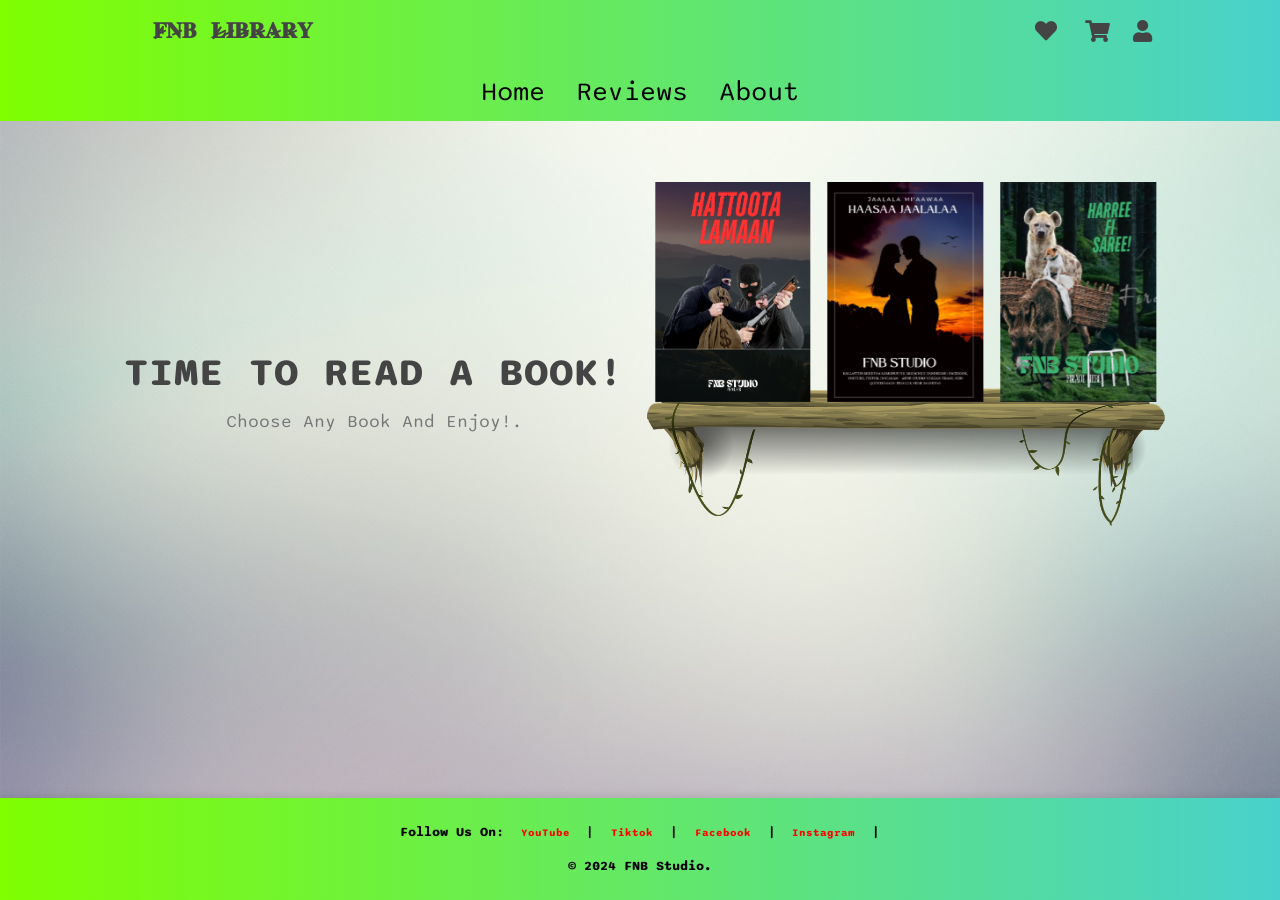
<file: index.html>
<!DOCTYPE html>
		<html lang="en">
		<head>
		<meta charset="UTF-8">
		<meta http-equiv="X-UA-Compatible" content="IE=edge">
		<meta name="viewport" content="width, initial-scale=1.0">
		<title>FNB Library</title>

        <link rel="stylesheet" href="https://cdn.jsdelivr.net/npm/swiper@11/swiper-bundle.min.css" />

		<link rel="stylesheet" href="https://cdnjs.cloudflare.com/ajax/libs/font-awesome/5.15.4/css/all.min.css">

		<!-- Custom css file link -->


		<link href="books.css" rel="stylesheet">
		</head>
		<body>

		  <!--header section Starts--->
  <header class="header">

    <!-- Hamburger Menu -->
    <div class="container" onclick="toggleMenu()">
      <div class="bar1"></div>
      <div class="bar2"></div>
      <div class="bar3"></div>
    </div>
	
	  <!-- Mobile Dropdown Menu -->
    <ul class="menu-list" id="dropdownMenu">
      <li><a href="index.html">Home</a></li>
      <li><a href="Review.html">Reviews</a></li>
      <li><a href="About.html">About</a></li>
    </ul>

    <!-- Desktop Navigation and  Logo -->
    <nav class="header-1">
      <a href="#" class="logo">̷𝐅̷𝐍̷𝐁 ̷𝐋̷𝐈̷𝐁̷𝐑̷𝐀̷𝐑̷𝐘</a> 
      <div class="icons">
        <div id="search-btn" class="fas fa-search"></div>
        <a href="#" class="fas fa-heart"></a>
        <a href="#" class="fas fa-shopping-cart"></a>
        <div id="login-btn" class="fas fa-user"></div>
      </div>
    </nav>

    <!-- Nav to (For Desktop) -->
    <div class="header-2">
      <nav class="navbar">
        <a href="index.html">Home</a>
        <a href="Review.html">Reviews</a>
        <a href="About.html">About</a>
      </nav>
    </div>

  </header>

		<!-- header section ends-->

		<div class="login-form-container">

			<div id="close-login-btn" class="fas fa-times"></div>
			
			<form action="">
				<h3>sign in</h3>
				<span>username</span>
				<input type="email" name=""class="box" placeholder="enter your email" id="">
				
				<span>password</span>
				<input type="password" name="" class="box" placeholder="enter your password" id="">
				<div class="checkbox">
					<input type="checkbox" name="" id="remember-me">
					<label for="remember-me"> Remember me</label>
				</div>
				<input type="submit" value="SIGN IN" class="btn">
				<p>forget password? <a href="#">click here</a></p>
				<p>don't have any account? <a href="#">create one</a></p>
				<a href=""></a>
				
			</form>
		</div> 

		<!--home Section Starts-->
		<section class="home" id="home">
			<div class="row">
				<div class="content">
					<h3> TIME TO READ A BOOK!</h3>
					<p>Choose any book and enjoy!.</p>
				</div>
				<div class="swiper books-slider">
					<div class="swiper-wrapper">
						<a href="GreatGatsby/The Great Gatsby.html" class="swiper-slide"><img src="image/book4.png" alt=""></a>
						<a href="ODUUDURII/HAREEFI_SAREE/index.html" class="swiper-slide"><img src="image/HAREE.png" alt=""></a>
						<a href="ODUUDURII/QAALUUFI_YEYYII/index.html" class="swiper-slide"><img src="image/QAALUU.png" alt=""></a>
						<a href="MUSIC/index.html" class="swiper-slide"><img src="image/Music.png" alt=""></a>
						<a href="ODUUDURII/HATTOOTA_LAMAAN/index.html" class="swiper-slide"><img src="image/HATUU.png" alt=""></a>
					</div>
					<img src="stand.png" class="stand" alt="">
				</div>
			</div>
		</section>
		
		
	<!-- FOOTER-->
	
	<footer class="footer">
    <div class="footer-content">
       
        <p>Follow us on:
		    <a href="https://www.youtube.com/@firaol81" target="_blank">YouTube</a> |
		    <a href="https://www.tiktok.com/@firaol.nebi?is_from_webapp=1&sender_device=pc" target="_blank">Tiktok</a> |
            <a href="https://www.facebook.com/Firaol81/" target="_blank">Facebook</a> |
            <a href="https://www.instagram.com/firaol_81/" target="_blank">Instagram</a> |
        </p>
		 <p>&copy; 2024 FNB Studio.</p>
    </div>
 

		<!-- Review start -->
		<script src="https://cdn.jsdelivr.net/npm/swiper@11/swiper-bundle.min.js"></script>


		<!-- Custom Js file link -->
		<script src="script.js"></script>
		</body>
	</html>
</file>
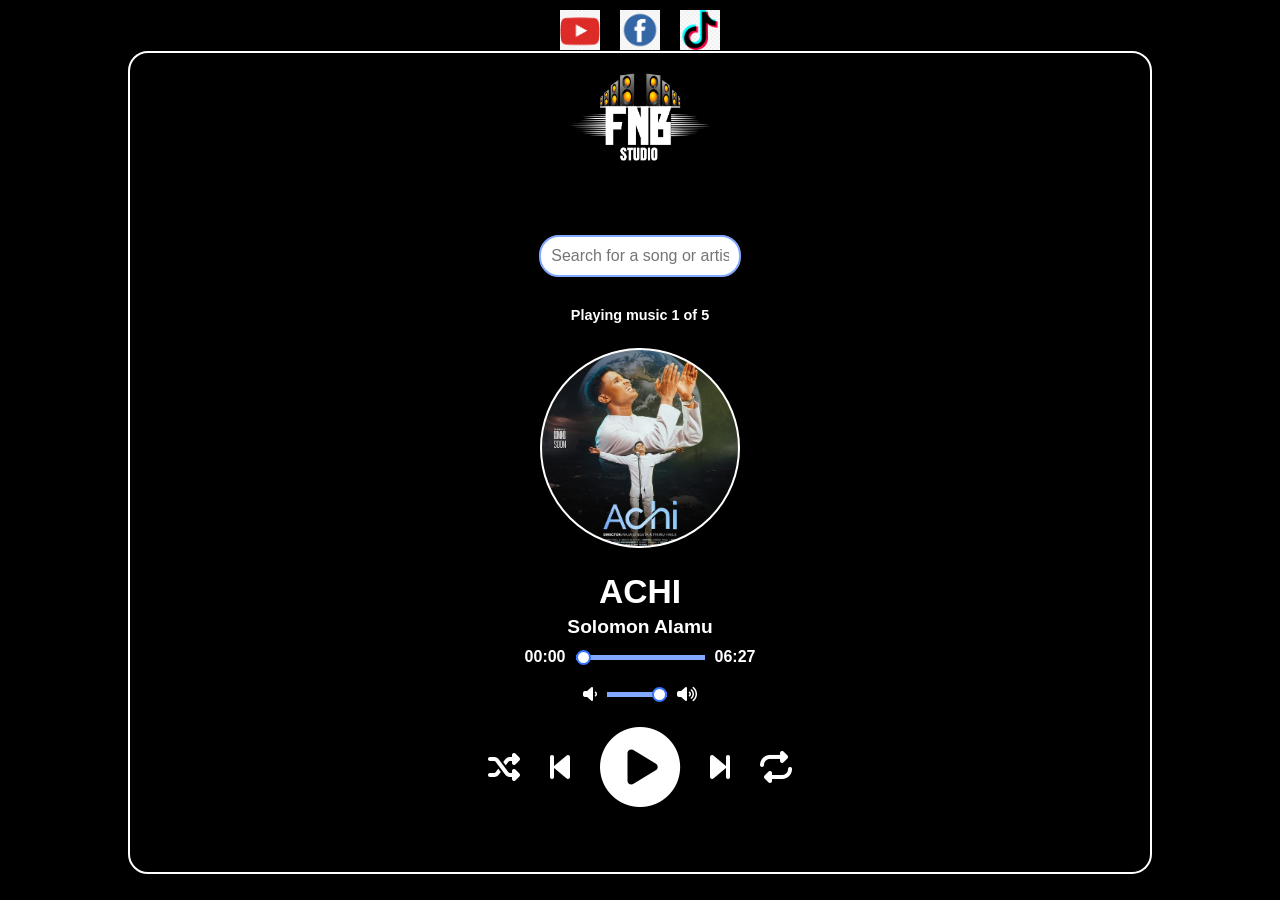
<file: MUSIC/index.html>
<!DOCTYPE html>
<html lang="en">
  <head>
    <meta charset="UTF-8" />
    <meta name="viewport" content="width=device-width, initial-scale=1.0" />
    <!-- Font Awesome CDN link -->
    <link
      rel="stylesheet"
      href="https://cdnjs.cloudflare.com/ajax/libs/font-awesome/6.5.1/css/all.min.css"
      integrity="sha512-DTOQO9RWCH3ppGqcWaEA1BIZOC6xxalwEsw9c2QQeAIftl+Vegovlnee1c9QX4TctnWMn13TZye+giMm8e2LwA=="
      crossorigin="anonymous"
      referrerpolicy="no-referrer"
    />
    <title>Music Player</title>
    <link rel="stylesheet" href="assets/css/style.css" />
  </head>
  <body>
						   <!-- SOCIAL media -->
						   
						  <div class="social-links">
						  <a href="https://www.youtube.com" target="_blank">
							<img src="assets/images/youtube.png" alt="YouTube" class="social-icon">
						  </a>
						  <a href="https://www.facebook.com" target="_blank">
							<img src="assets/images/facebook.png" alt="Facebook" class="social-icon">
						  </a>
						  <a href="https://www.tiktok.com" target="_blank">
							<img src="assets/images/tiktok.png" alt="TikTok" class="social-icon">
						  </a>
						</div>

  
    <div class="player">
      <div class="wrapper">
        <div class="details">
		
		   <!-- Logo -->
		<div class="logo">
         <img src="assets/logo/logo.png" alt="FNB Studio Logo" />
        </div>
          <!-- Start Searching -->

          <div class="search-container">
            <input
              type="text"
              id="search-bar"
              placeholder="Search for a song or artist..."
              onkeyup="filterSongs()"
            />
            <ul id="search-results"></ul>
          </div>
          <!-- End Searching -->
			
        

          <!-- Recent History Button -->
          <div class="now-playing">PLAYING x OF y</div>
          <div class="track-art"></div>
          <div class="track-name">Track Name</div>
          <div class="track-artist">Track Artist</div>
        </div>

        <div class="slider_container">
          <div class="current-time">00:00</div>
          <input
            type="range"
            min="1"
            max="100"
            value="0"
            class="seek_slider"
            onchange="seekTo()"
          />
          <div class="total-duration">00:00</div>
        </div>

        <div class="slider_container">
          <i class="fa fa-volume-down"></i>
          <input
            type="range"
            min="1"
            max="100"
            value="99"
            class="volume_slider"
            onchange="setVolume()"
          />
          <i class="fa fa-volume-up"></i>
        </div>

        <div class="buttons">
          <div class="random-track" onclick="randomTrack()">
            <i class="fas fa-random fa-2x" title="random"></i>
          </div>
          <div class="prev-track" onclick="prevTrack()">
            <i class="fa fa-step-backward fa-2x"></i>
          </div>
          <div class="playpause-track" onclick="playpauseTrack()">
            <i class="fa fa-play-circle fa-5x"></i>
          </div>
          <div class="next-track" onclick="nextTrack()">
            <i class="fa fa-step-forward fa-2x"></i>
          </div>
          <div class="repeat-track" onclick="repeatTrack()">
            <i class="fa fa-repeat fa-2x" title="repeat"></i>
          </div>
        </div>

        <div id="wave">
		  <span class="stroke"></span>
		  <span class="stroke"></span>
		  <span class="stroke"></span>
		  <span class="stroke"></span>
		  <span class="stroke"></span>
		  <span class="stroke"></span>
		  <span class="stroke"></span>
		</div>



    <script src="assets/js/main.js"></script>
  </body>
</html>
</file>
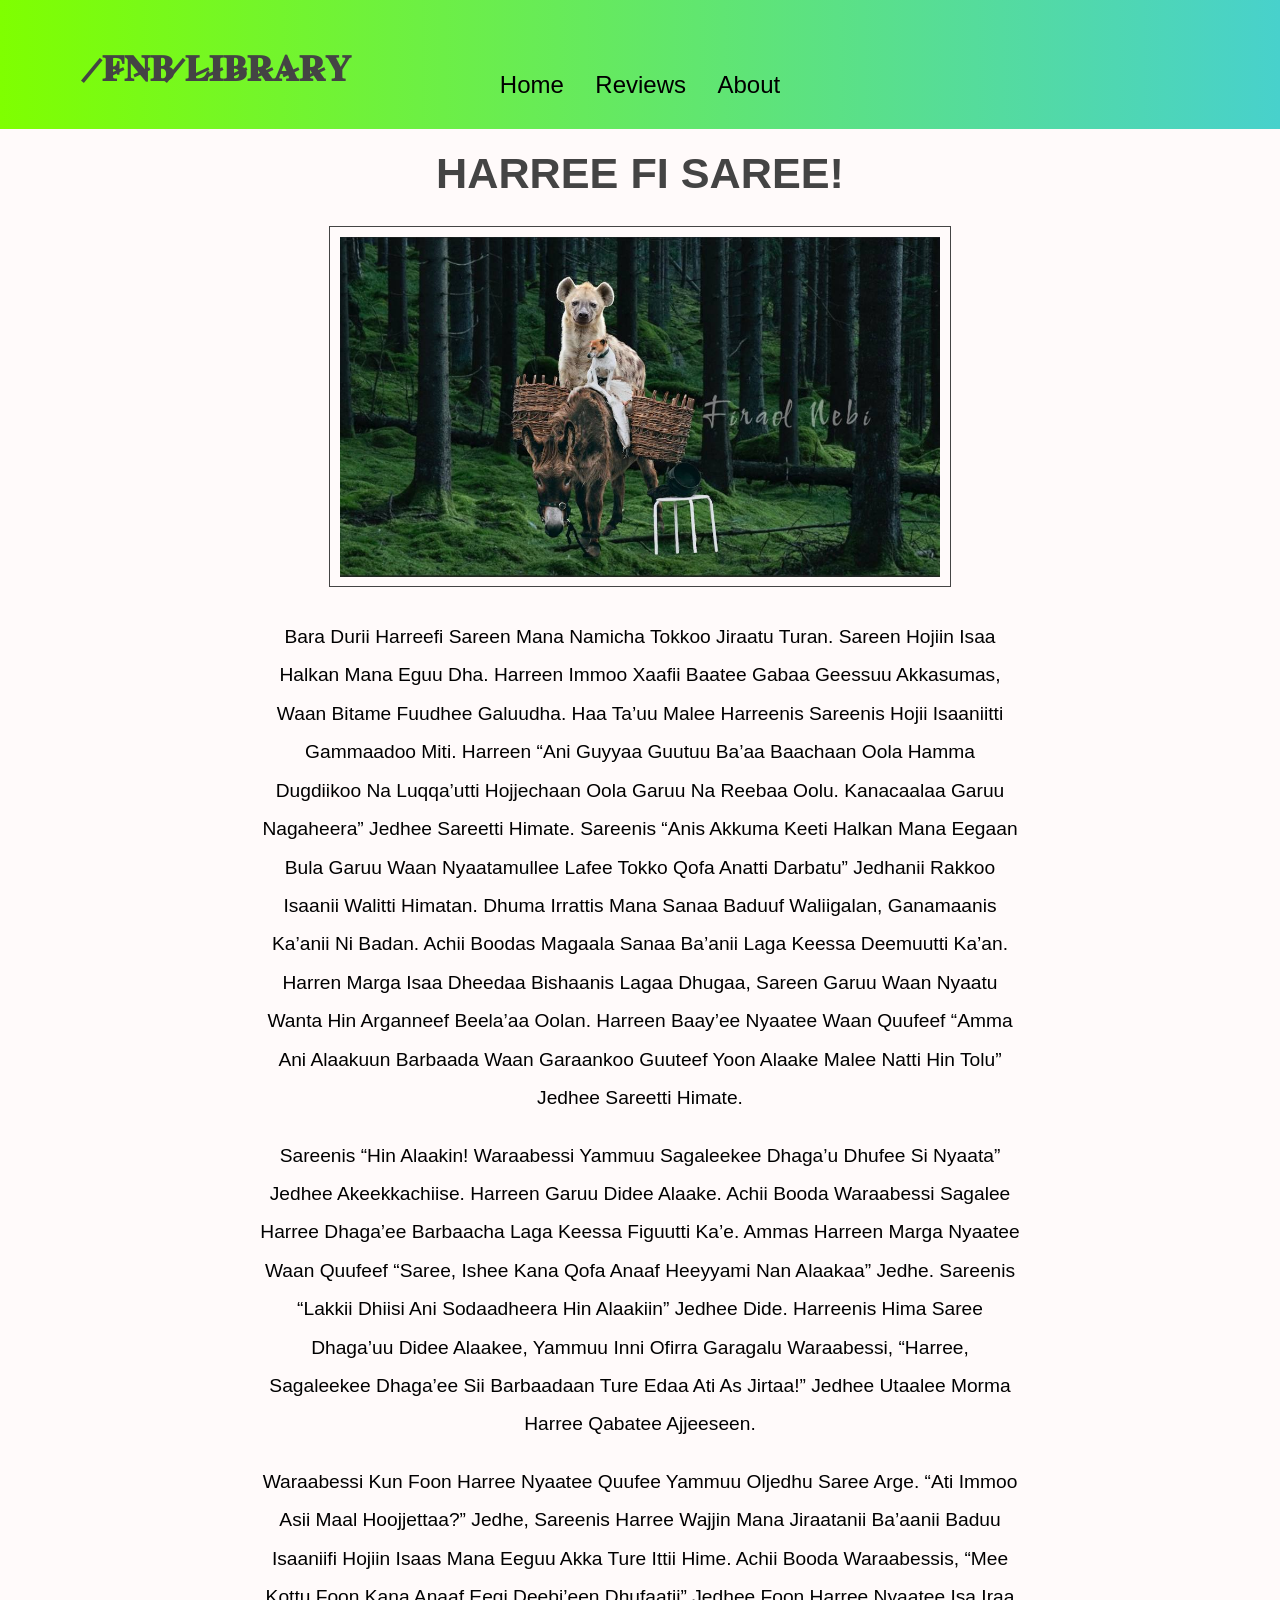
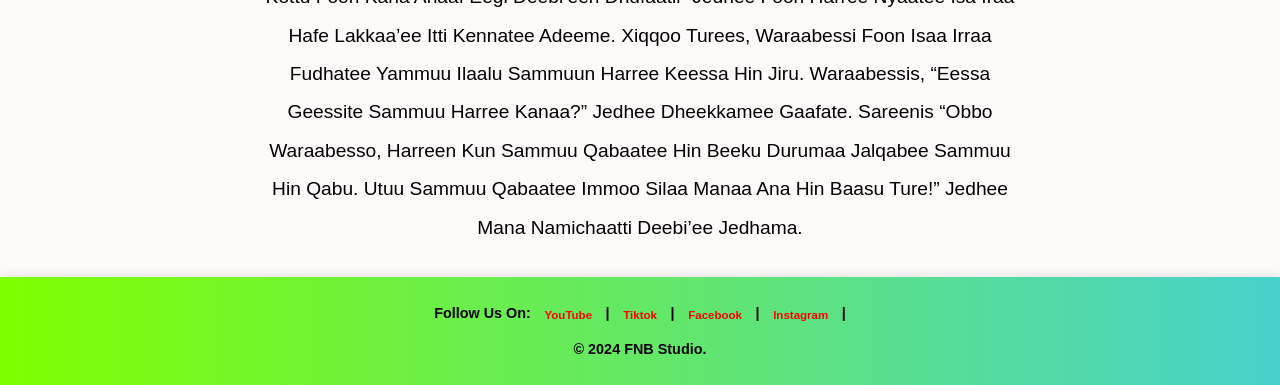
<file: ODUUDURII/HAREEFI_SAREE/index.html>
<!DOCTYPE html>
		<html lang="en">
		<head>
		<meta charset="UTF-8">
		<meta http-equiv="X-UA-Compatible" content="IE=edge">
		<meta name="viewport" content="width, initial-scale=1.0">
		<title>FNB Library</title>

        <link rel="stylesheet" href="https://cdn.jsdelivr.net/npm/swiper@11/swiper-bundle.min.css" />

		<link rel="stylesheet" href="https://cdnjs.cloudflare.com/ajax/libs/font-awesome/5.15.4/css/all.min.css">

		<!-- Custom css file link -->


		<link href="index.css" rel="stylesheet">
		</head>
		<body>

		<!--header section Starts--->
	<header class="header">
  <!-- Hamburger Menu -->
  <div class="container" onclick="toggleMenu()">
    <div class="bar1"></div>
    <div class="bar2"></div>
    <div class="bar3"></div>
  </div>

 <!-- Desktop Navigation and  Logo -->
  <nav class="header-1">
    <a href="#" class="logo">̷𝐅̷𝐍̷𝐁 ̷𝐋̷𝐈̷𝐁̷𝐑̷𝐀̷𝐑̷𝐘</a>
	 <nav class="navbar">
      <a href="index.html">Home</a>
      <a href="Review.html">Reviews</a>
      <a href="About.html">About</a>
  </nav>

  <!-- Mobile Dropdown Menu -->
  <ul class="menu-list" id="dropdownMenu">
    <li><a href="index.html">Home</a></li>
    <li><a href="Review.html">Reviews</a></li>
    <li><a href="About.html">About</a></li>
  </ul>
</header>

		<!-- header section ends-->
		
		
		<!--home Section Starts-->
		<section class="home" id="home">
			<div class="row">
				<div class="content">
					<h3> HARREE FI SAREE!</h3>
					
					<!--Photo HARREE Fir SAREE -->
					<div class="image-container">
                   <img src="harree.png" alt="Harree and Saree" class="harree-image">
                    </div>
					<p>Bara durii harreefi Sareen mana namicha tokkoo jiraatu turan. 
					Sareen hojiin isaa halkan mana eguu dha. Harreen immoo Xaafii baatee
					gabaa geessuu akkasumas, waan bitame fuudhee galuudha. 
					Haa ta’uu malee harreenis sareenis hojii isaaniitti gammaadoo miti.
					Harreen “ani guyyaa guutuu ba’aa baachaan oola hamma dugdiikoo na luqqa’utti
					hojjechaan oola garuu na reebaa oolu. Kanacaalaa garuu nagaheera”
					jedhee sareetti himate.

                    Sareenis “anis akkuma keeti halkan mana eegaan bula
					garuu waan nyaatamullee lafee tokko qofa anatti darbatu” 
					jedhanii rakkoo isaanii walitti himatan. Dhuma irrattis 
					mana sanaa baduuf waliigalan, ganamaanis ka’anii ni badan.
					Achii boodas magaala sanaa ba’anii laga keessa deemuutti ka’an.

                     Harren marga isaa dheedaa bishaanis lagaa dhugaa,
					 Sareen garuu waan nyaatu wanta hin arganneef beela’aa oolan.
					 Harreen baay’ee nyaatee waan quufeef “Amma ani Alaakuun barbaada waan 
					 garaankoo guuteef yoon alaake malee natti hin tolu” jedhee sareetti himate.
					 
					</p>
					<p>
					Sareenis “Hin alaakin! waraabessi yammuu sagaleekee dhaga’u
					dhufee si nyaata” jedhee akeekkachiise. Harreen garuu didee alaake.
					Achii booda waraabessi sagalee harree dhaga’ee  barbaacha laga keessa figuutti ka’e.
					Ammas Harreen marga nyaatee waan quufeef “Saree, ishee kana qofa anaaf
					heeyyami nan alaakaa” jedhe. Sareenis “lakkii dhiisi ani sodaadheera hin 
					Alaakiin” jedhee dide.  Harreenis hima Saree dhaga’uu didee alaakee,
					yammuu inni ofirra garagalu waraabessi, “Harree, sagaleekee dhaga’ee
					sii barbaadaan ture edaa ati as jirtaa!” jedhee utaalee morma Harree
					qabatee ajjeeseen.
					</P>
					
					
					<p>
					Waraabessi kun foon harree nyaatee quufee yammuu
					oljedhu Saree arge. “ati immoo asii maal hoojjettaa?”
					jedhe, Sareenis Harree wajjin mana jiraatanii ba’aanii
					baduu isaaniifi hojiin isaas mana eeguu akka ture  ittii hime.
					Achii booda waraabessis, “Mee kottu foon kana anaaf eegi deebi’een
					dhufaatii” jedhee foon Harree nyaatee isa iraa hafe  lakkaa’ee itti
					kennatee adeeme. Xiqqoo turees, waraabessi foon isaa irraa fudhatee 
					yammuu ilaalu sammuun  Harree keessa hin jiru. Waraabessis, “Eessa
					geessite sammuu  Harree kanaa?” jedhee dheekkamee gaafate. Sareenis 
					“Obbo Waraabesso, Harreen kun sammuu qabaatee hin beeku durumaa jalqabee
					sammuu hin qabu. Utuu sammuu qabaatee immoo silaa manaa ana hin baasu ture!” 
					jedhee mana namichaatti deebi’ee jedhama.
					</p>
				</div>
			</div>
		</section>
 

<footer class="footer">
    <div class="footer-content">
       
        <p>Follow us on:
		    <a href="https://www.youtube.com/@firaol81" target="_blank">YouTube</a> |
		    <a href="https://www.tiktok.com/@firaol.nebi?is_from_webapp=1&sender_device=pc" target="_blank">Tiktok</a> |
            <a href="https://www.facebook.com/Firaol81/" target="_blank">Facebook</a> |
            <a href="https://www.instagram.com/firaol_81/" target="_blank">Instagram</a> |
        </p>
		 <p>&copy; 2024 FNB Studio.</p>
    </div>

		<!-- Review start -->
		<script src="https://cdn.jsdelivr.net/npm/swiper@11/swiper-bundle.min.js"></script>


		<!-- Custom Js file link -->
		<script src="script.js"></script>
		</body>
	</html>
</file>
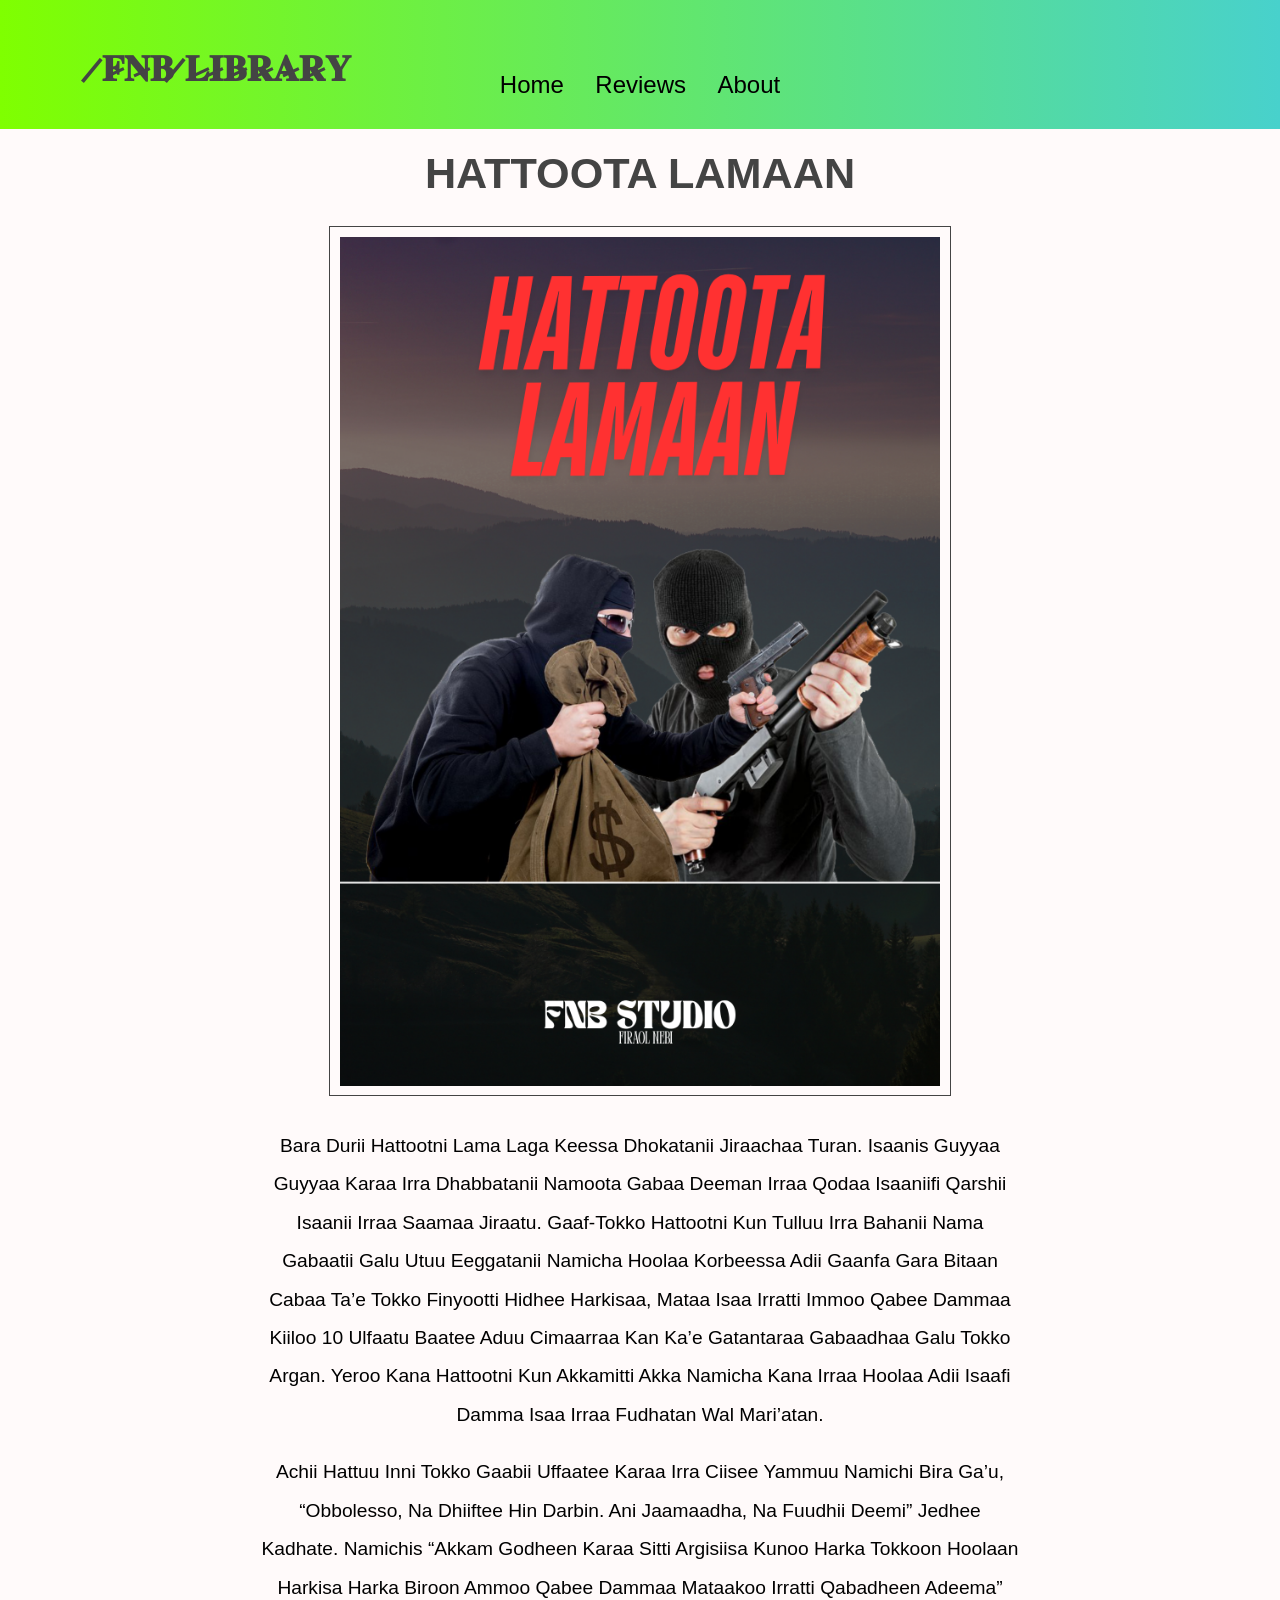
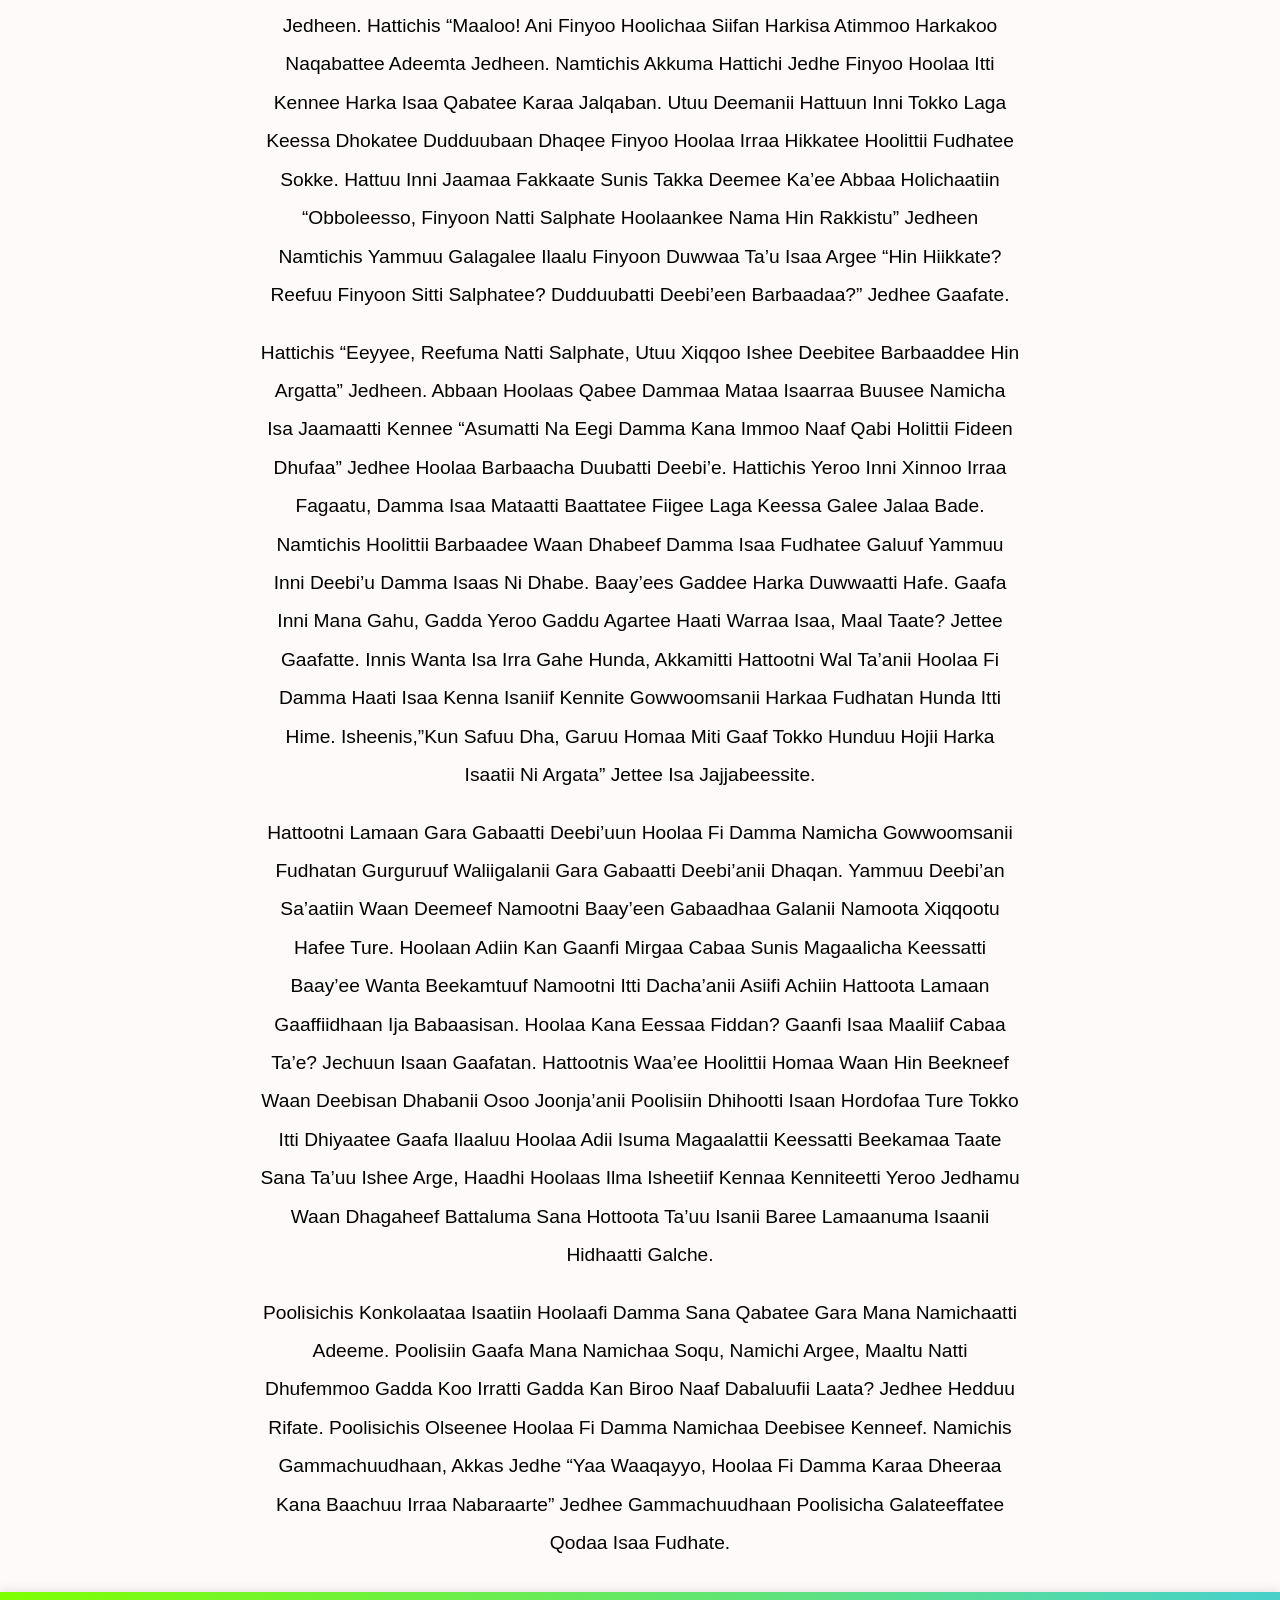
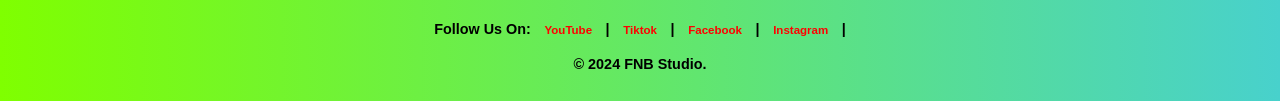
<file: ODUUDURII/HATTOOTA_LAMAAN/index.html>
<!DOCTYPE html>
		<html lang="en">
		<head>
		<meta charset="UTF-8">
		<meta http-equiv="X-UA-Compatible" content="IE=edge">
		<meta name="viewport" content="width, initial-scale=1.0">
		<title>FNB Library</title>

        <link rel="stylesheet" href="https://cdn.jsdelivr.net/npm/swiper@11/swiper-bundle.min.css" />

		<link rel="stylesheet" href="https://cdnjs.cloudflare.com/ajax/libs/font-awesome/5.15.4/css/all.min.css">

		<!-- Custom css file link -->


		<link href="index.css" rel="stylesheet">
		</head>
		<body>

		<!--header section Starts--->
	<header class="header">
  <!-- Hamburger Menu -->
  <div class="container" onclick="toggleMenu()">
    <div class="bar1"></div>
    <div class="bar2"></div>
    <div class="bar3"></div>
  </div>

 <!-- Desktop Navigation and  Logo -->
  <nav class="header-1">
    <a href="#" class="logo">̷𝐅̷𝐍̷𝐁 ̷𝐋̷𝐈̷𝐁̷𝐑̷𝐀̷𝐑̷𝐘</a>
	 <nav class="navbar">
      <a href="books.html">Home</a>
      <a href="Review.html">Reviews</a>
      <a href="About.html">About</a>
  </nav>

  <!-- Mobile Dropdown Menu -->
  <ul class="menu-list" id="dropdownMenu">
    <li><a href="books.html">Home</a></li>
    <li><a href="Review.html">Reviews</a></li>
    <li><a href="About.html">About</a></li>
  </ul>
</header>

		<!-- header section ends-->
		
		
		<!--home Section Starts-->
		<section class="home" id="home">
			<div class="row">
				<div class="content">
					<h3>HATTOOTA LAMAAN</h3>
					
					<!--Photo HARREE Fir SAREE -->
					<div class="image-container">
                   <img src="images/HATUU.png" alt="hattoota lamaan" class="harree-image">
                    </div>
					<p>Bara durii hattootni lama laga keessa dhokatanii jiraachaa turan. 
					Isaanis guyyaa guyyaa karaa irra dhabbatanii  namoota gabaa deeman irraa 
					Qodaa isaaniifi qarshii isaanii irraa saamaa jiraatu.
					Gaaf-tokko hattootni kun tulluu irra bahanii nama gabaatii galu utuu eeggatanii namicha hoolaa korbeessa adii gaanfa gara bitaan cabaa ta’e tokko finyootti hidhee harkisaa, mataa isaa irratti immoo qabee dammaa kiiloo 10 ulfaatu baatee aduu cimaarraa kan ka’e gatantaraa gabaadhaa galu tokko argan. Yeroo kana hattootni kun akkamitti akka namicha kana irraa hoolaa adii isaafi damma isaa irraa fudhatan wal mari’atan.
					 
					</p>
					<p>
					Achii hattuu inni tokko gaabii uffaatee karaa irra ciisee yammuu namichi bira ga’u, “obbolesso, na dhiiftee hin darbin. Ani jaamaadha, na fuudhii deemi” jedhee kadhate. Namichis “akkam godheen karaa sitti argisiisa kunoo harka tokkoon hoolaan harkisa harka biroon ammoo qabee dammaa mataakoo irratti qabadheen adeema” jedheen. Hattichis “maaloo! ani finyoo hoolichaa siifan harkisa atimmoo harkakoo naqabattee adeemta jedheen.
Namtichis akkuma hattichi jedhe finyoo hoolaa itti kennee harka isaa qabatee karaa jalqaban. Utuu deemanii hattuun inni tokko laga keessa dhokatee dudduubaan dhaqee finyoo hoolaa irraa hikkatee hoolittii fudhatee sokke. Hattuu inni jaamaa fakkaate sunis takka deemee ka’ee abbaa holichaatiin “obboleesso, finyoon natti salphate hoolaankee nama hin rakkistu” jedheen namtichis yammuu galagalee ilaalu finyoon duwwaa ta’u isaa argee “hin hiikkate? reefuu finyoon sitti salphatee? dudduubatti deebi’een barbaadaa?” jedhee gaafate.
					</P>
					
					
					<p>
					Hattichis “eeyyee, reefuma natti salphate, utuu xiqqoo ishee deebitee barbaaddee hin argatta” jedheen.
Abbaan hoolaas qabee dammaa mataa isaarraa buusee namicha isa jaamaatti kennee “asumatti na eegi damma kana immoo naaf qabi holittii fideen dhufaa” jedhee hoolaa barbaacha duubatti deebi’e. Hattichis yeroo inni xinnoo irraa fagaatu, damma isaa mataatti baattatee fiigee laga keessa galee jalaa bade. Namtichis hoolittii barbaadee waan dhabeef damma isaa fudhatee galuuf yammuu inni deebi’u damma isaas ni dhabe. Baay’ees gaddee harka duwwaatti hafe. Gaafa inni mana gahu, gadda yeroo gaddu agartee haati warraa isaa, maal taate? jettee gaafatte. Innis wanta isa irra gahe hunda, akkamitti hattootni wal ta’anii hoolaa fi damma haati isaa kenna isaniif kennite gowwoomsanii harkaa fudhatan hunda itti hime. Isheenis,”kun safuu dha, garuu homaa miti gaaf tokko hunduu hojii harka isaatii ni argata” jettee isa jajjabeessite.
					</p>
					
					<p>
					Hattootni lamaan gara gabaatti deebi’uun hoolaa fi damma namicha gowwoomsanii fudhatan gurguruuf waliigalanii gara gabaatti deebi’anii dhaqan. Yammuu deebi’an sa’aatiin waan deemeef namootni baay’een gabaadhaa galanii namoota xiqqootu hafee ture. Hoolaan adiin kan gaanfi mirgaa cabaa sunis magaalicha keessatti baay’ee wanta beekamtuuf namootni itti dacha’anii asiifi achiin hattoota lamaan gaaffiidhaan ija babaasisan. Hoolaa kana eessaa fiddan? gaanfi isaa maaliif cabaa ta’e? jechuun isaan gaafatan. Hattootnis waa’ee hoolittii homaa waan hin beekneef waan deebisan dhabanii osoo joonja’anii poolisiin dhihootti isaan hordofaa ture tokko itti dhiyaatee gaafa ilaaluu hoolaa adii isuma magaalattii keessatti beekamaa taate sana ta’uu ishee arge, haadhi hoolaas ilma isheetiif kennaa kenniteetti yeroo jedhamu waan dhagaheef battaluma sana hottoota ta’uu isanii baree lamaanuma isaanii hidhaatti galche.
					</p>
					<p>
					Poolisichis konkolaataa isaatiin hoolaafi damma sana qabatee gara mana namichaatti adeeme. Poolisiin Gaafa mana namichaa soqu, namichi argee, maaltu natti dhufemmoo gadda koo irratti gadda kan biroo naaf dabaluufii laata? jedhee hedduu rifate. Poolisichis olseenee hoolaa fi damma namichaa deebisee kenneef. Namichis gammachuudhaan, akkas jedhe “Yaa waaqayyo, hoolaa fi damma karaa dheeraa kana baachuu irraa nabaraarte” jedhee gammachuudhaan poolisicha galateeffatee qodaa isaa fudhate.
					</p>
				</div>
			</div>
		</section>
 

<footer class="footer">
    <div class="footer-content">
       
        <p>Follow us on:
		    <a href="https://www.youtube.com/@firaol81" target="_blank">YouTube</a> |
		    <a href="https://www.tiktok.com/@firaol.nebi?is_from_webapp=1&sender_device=pc" target="_blank">Tiktok</a> |
            <a href="https://www.facebook.com/Firaol81/" target="_blank">Facebook</a> |
            <a href="https://www.instagram.com/firaol_81/" target="_blank">Instagram</a> |
        </p>
		 <p>&copy; 2024 FNB Studio.</p>
    </div>

		<!-- Review start -->
		<script src="https://cdn.jsdelivr.net/npm/swiper@11/swiper-bundle.min.js"></script>


		<!-- Custom Js file link -->
		<script src="script.js"></script>
		</body>
	</html>
</file>
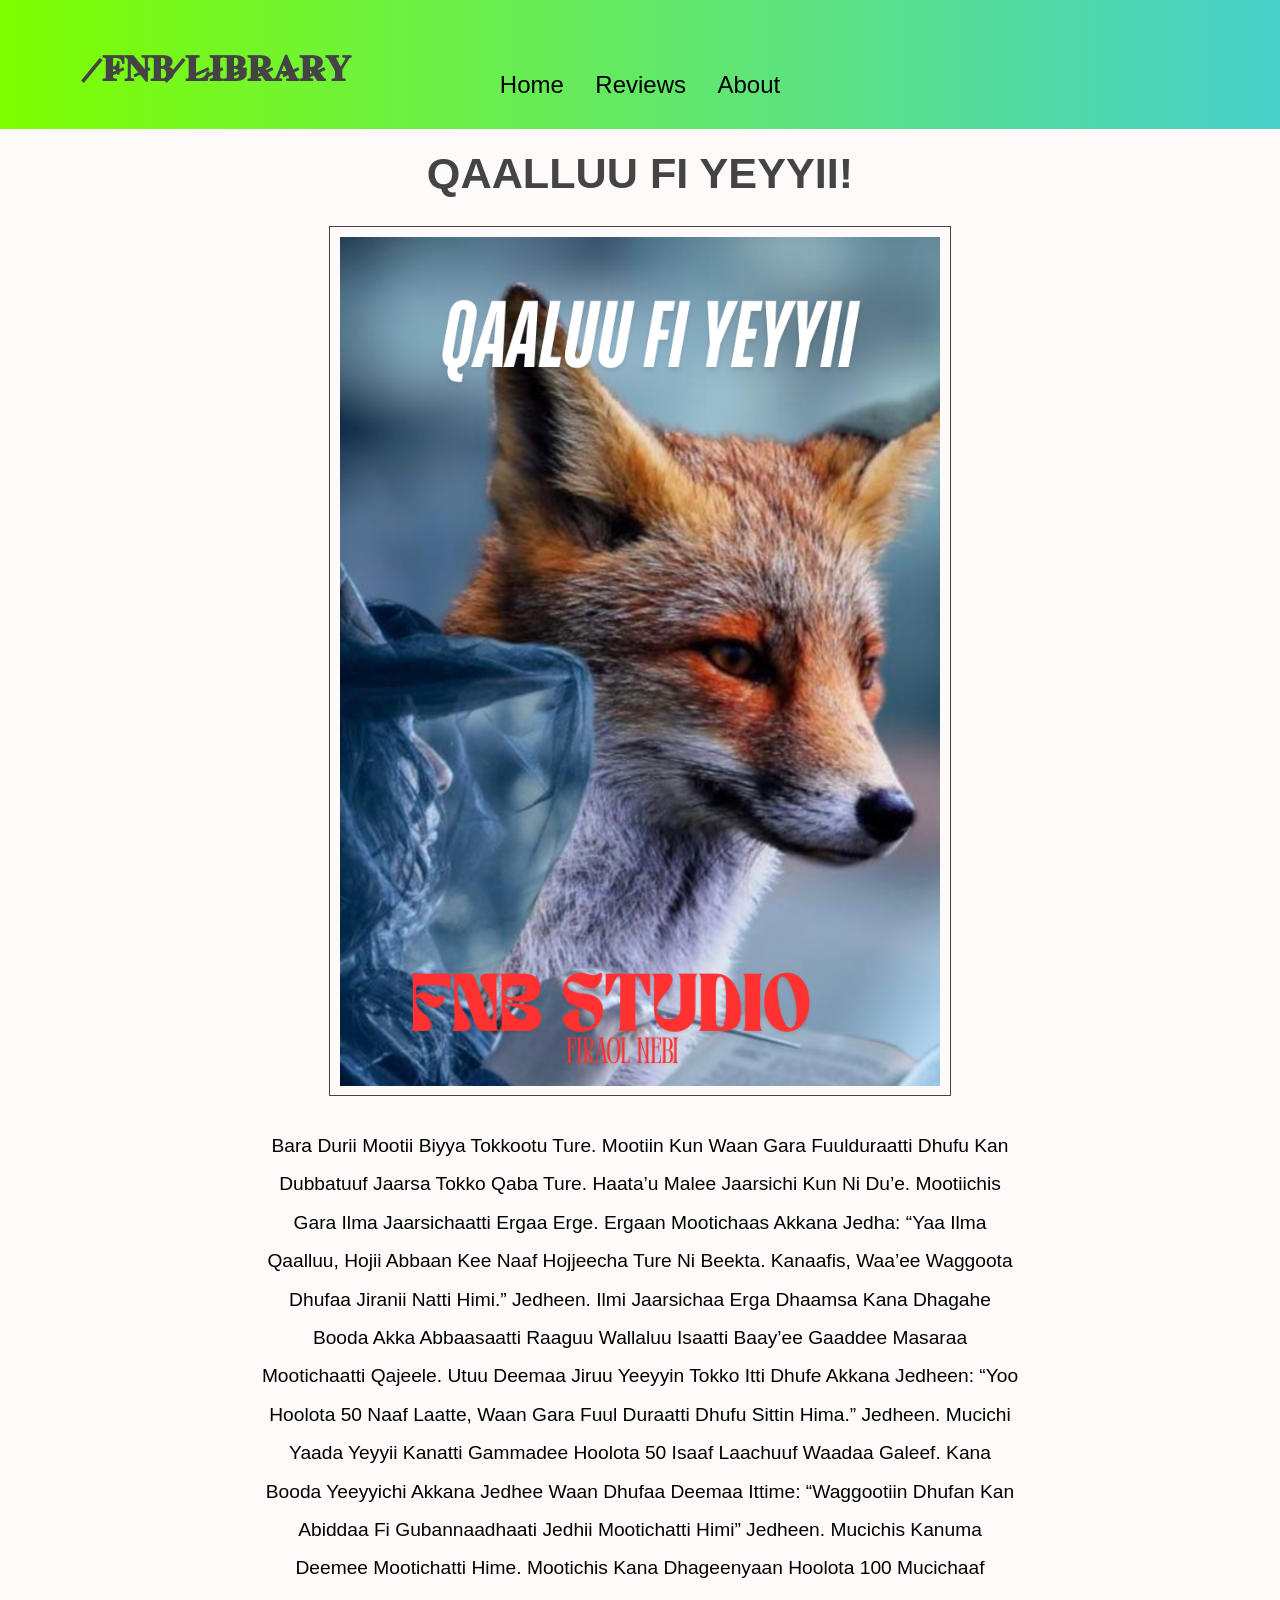
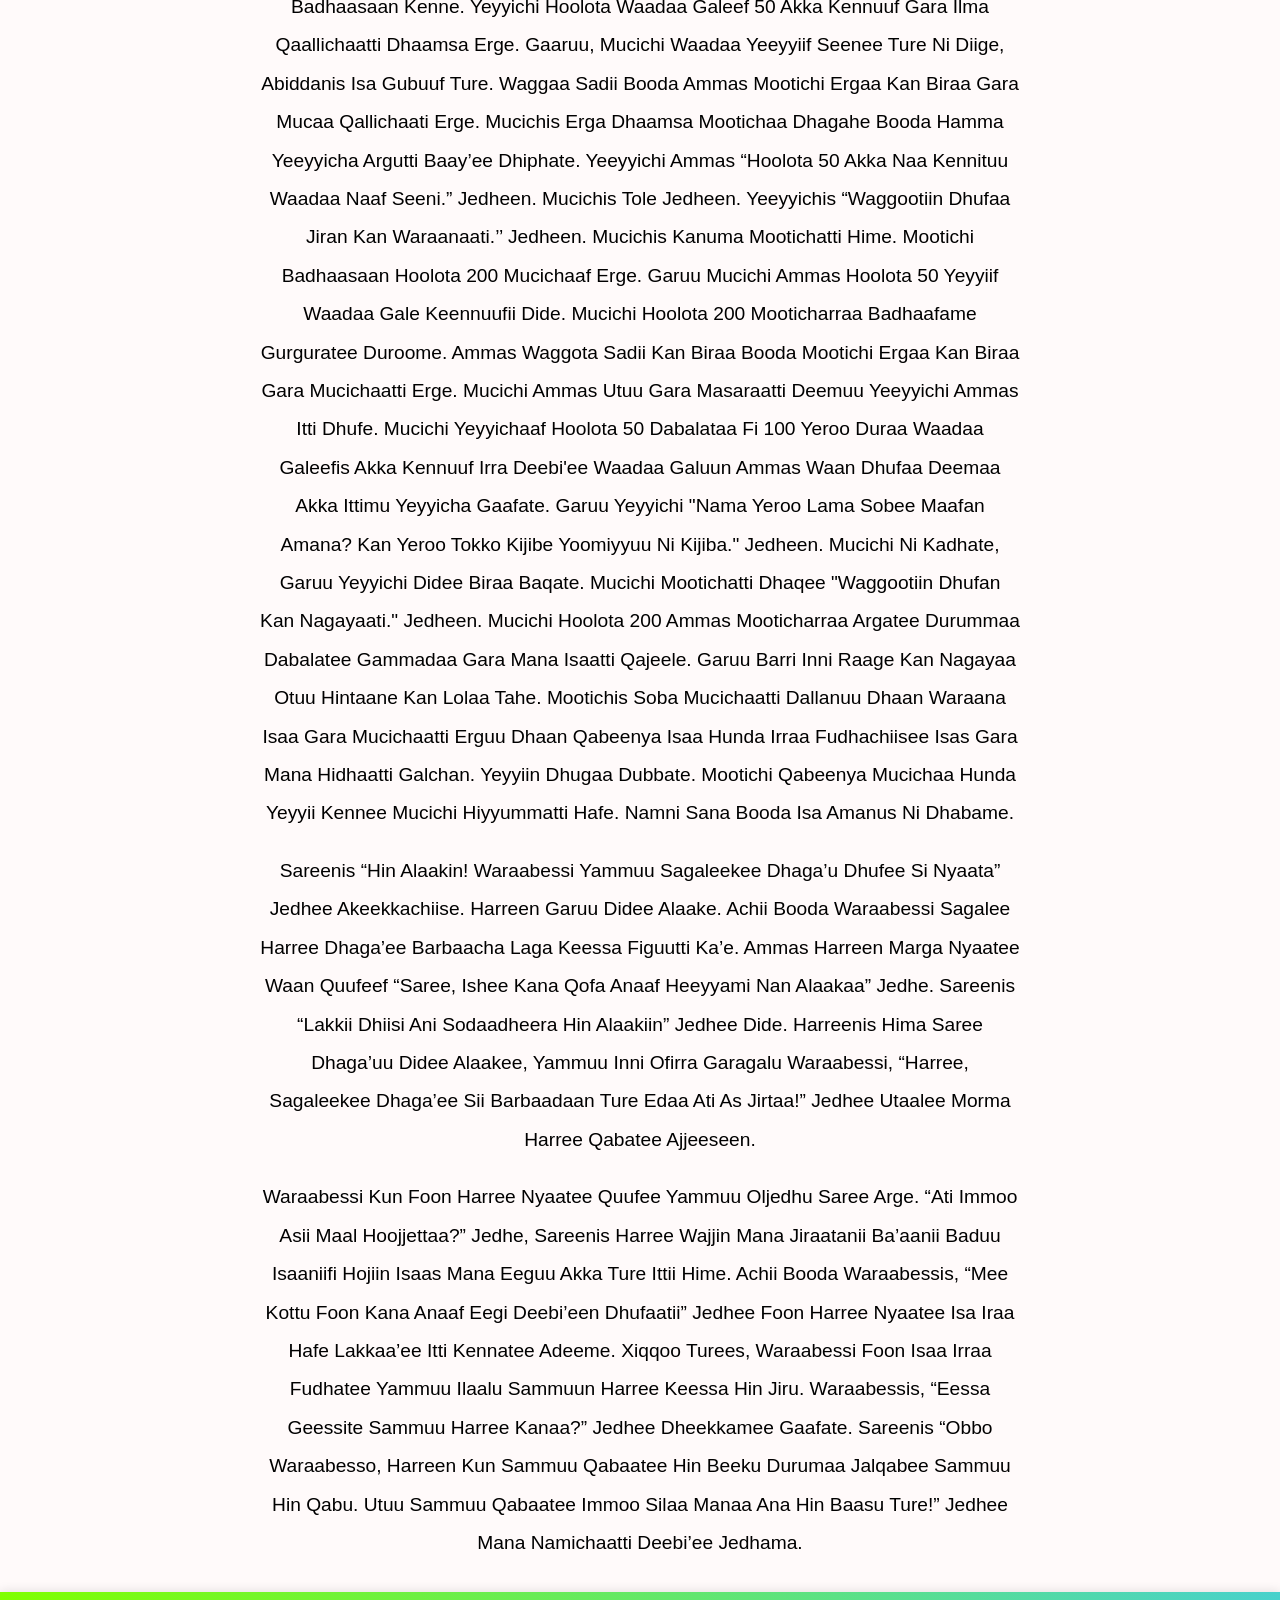
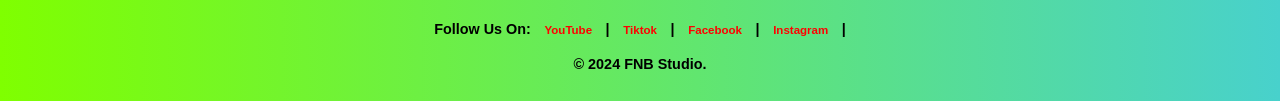
<file: ODUUDURII/QAALUUFI_YEYYII/index.html>
<!DOCTYPE html>
		<html lang="en">
		<head>
		<meta charset="UTF-8">
		<meta http-equiv="X-UA-Compatible" content="IE=edge">
		<meta name="viewport" content="width, initial-scale=1.0">
		<title>FNB Library</title>

        <link rel="stylesheet" href="https://cdn.jsdelivr.net/npm/swiper@11/swiper-bundle.min.css" />

		<link rel="stylesheet" href="https://cdnjs.cloudflare.com/ajax/libs/font-awesome/5.15.4/css/all.min.css">

		<!-- Custom css file link -->


		<link href="index.css" rel="stylesheet">
		</head>
		<body>

		<!--header section Starts--->
	<header class="header">
  <!-- Hamburger Menu -->
  <div class="container" onclick="toggleMenu()">
    <div class="bar1"></div>
    <div class="bar2"></div>
    <div class="bar3"></div>
  </div>

 <!-- Desktop Navigation and  Logo -->
  <nav class="header-1">
    <a href="#" class="logo">̷𝐅̷𝐍̷𝐁 ̷𝐋̷𝐈̷𝐁̷𝐑̷𝐀̷𝐑̷𝐘</a>
	 <nav class="navbar">
      <a href="{root}index.html">Home</a>
           <a href="Review.html">Reviews</a>
      <a href="About.html">About</a>
  </nav>

  <!-- Mobile Dropdown Menu -->
  <ul class="menu-list" id="dropdownMenu">
   <li><a href="FNB_library_App/index.html">Reviews</a></li>
      <li><a href="Review.html">Reviews</a></li>
    <li><a href="About.html">About</a></li>
  </ul>
</header>

		<!-- header section ends-->
		
		
		<!--home Section Starts-->
		<section class="home" id="home">
			<div class="row">
				<div class="content">
					<h3> QAALLUU FI YEYYII!</h3>
					
					<!--Photo HARREE Fir SAREE -->
					<div class="image-container">
                   <img src="images/QAALUU.png" alt="qaalluu fi Yeyyii" class="harree-image">
                    </div>
					<p>Bara durii mootii biyya tokkootu ture. Mootiin kun waan gara  fuulduraatti dhufu kan dubbatuuf jaarsa tokko qaba ture. Haata’u malee jaarsichi kun ni du’e. Mootiichis gara ilma jaarsichaatti ergaa erge. Ergaan mootichaas akkana jedha: “Yaa ilma Qaalluu, hojii abbaan kee naaf hojjeecha ture ni beekta. Kanaafis, waa’ee waggoota dhufaa jiranii natti himi.” jedheen.

                    Ilmi jaarsichaa erga dhaamsa kana dhagahe booda akka abbaasaatti raaguu wallaluu isaatti baay’ee gaaddee masaraa mootichaatti qajeele. Utuu deemaa jiruu yeeyyin tokko itti dhufe akkana jedheen: “Yoo hoolota 50 naaf laatte, waan gara fuul  duraatti dhufu sittin hima.” jedheen. Mucichi yaada yeyyii kanatti gammadee hoolota 50 isaaf laachuuf waadaa galeef. Kana booda yeeyyichi akkana jedhee waan dhufaa deemaa ittime: “Waggootiin dhufan kan abiddaa fi gubannaadhaati jedhii mootichatti himi” jedheen. Mucichis kanuma deemee mootichatti hime. Mootichis kana dhageenyaan hoolota 100 mucichaaf badhaasaan kenne.
					
					Yeyyichi hoolota waadaa galeef 50 akka kennuuf gara ilma qaallichaatti dhaamsa erge. Gaaruu, mucichi waadaa yeeyyiif seenee ture ni diige, abiddanis isa gubuuf ture.
Waggaa sadii booda ammas mootichi ergaa kan biraa gara mucaa qallichaati erge. Mucichis erga dhaamsa mootichaa dhagahe booda hamma yeeyyicha argutti baay’ee dhiphate. Yeeyyichi ammas “hoolota 50 akka naa kennituu waadaa naaf seeni.” jedheen. Mucichis tole jedheen. Yeeyyichis “Waggootiin dhufaa jiran kan waraanaati.’’ jedheen. Mucichis kanuma mootichatti hime. Mootichi badhaasaan hoolota 200 mucichaaf erge. Garuu mucichi ammas hoolota 50 yeyyiif waadaa gale keennuufii dide.

                    Mucichi hoolota 200 mooticharraa badhaafame gurguratee duroome. Ammas waggota sadii kan biraa booda mootichi ergaa kan biraa gara mucichaatti erge. Mucichi ammas utuu gara masaraatti deemuu yeeyyichi ammas itti dhufe.
Mucichi yeyyichaaf hoolota 50 dabalataa fi 100 yeroo duraa waadaa galeefis akka kennuuf irra deebi'ee waadaa galuun ammas waan dhufaa deemaa akka ittimu yeyyicha gaafate. Garuu yeyyichi "nama yeroo lama sobee maafan amana? Kan yeroo tokko kijibe yoomiyyuu ni kijiba." jedheen. Mucichi ni kadhate, garuu yeyyichi didee biraa baqate.
					 
					 
					 Mucichi mootichatti dhaqee "waggootiin dhufan kan nagayaati." jedheen. Mucichi hoolota 200 ammas mooticharraa argatee durummaa dabalatee gammadaa gara mana isaatti qajeele.
Garuu barri inni raage kan nagayaa otuu hintaane kan lolaa tahe. Mootichis soba mucichaatti dallanuu dhaan waraana isaa gara mucichaatti erguu dhaan qabeenya isaa hunda irraa fudhachiisee isas gara mana hidhaatti galchan. Yeyyiin dhugaa dubbate. Mootichi qabeenya mucichaa hunda yeyyii kennee mucichi hiyyummatti hafe. Namni sana booda isa amanus ni dhabame.
					</p>
					<p>
					Sareenis “Hin alaakin! waraabessi yammuu sagaleekee dhaga’u
					dhufee si nyaata” jedhee akeekkachiise. Harreen garuu didee alaake.
					Achii booda waraabessi sagalee harree dhaga’ee  barbaacha laga keessa figuutti ka’e.
					Ammas Harreen marga nyaatee waan quufeef “Saree, ishee kana qofa anaaf
					heeyyami nan alaakaa” jedhe. Sareenis “lakkii dhiisi ani sodaadheera hin 
					Alaakiin” jedhee dide.  Harreenis hima Saree dhaga’uu didee alaakee,
					yammuu inni ofirra garagalu waraabessi, “Harree, sagaleekee dhaga’ee
					sii barbaadaan ture edaa ati as jirtaa!” jedhee utaalee morma Harree
					qabatee ajjeeseen.
					</P>
					
					
					<p>
					Waraabessi kun foon harree nyaatee quufee yammuu
					oljedhu Saree arge. “ati immoo asii maal hoojjettaa?”
					jedhe, Sareenis Harree wajjin mana jiraatanii ba’aanii
					baduu isaaniifi hojiin isaas mana eeguu akka ture  ittii hime.
					Achii booda waraabessis, “Mee kottu foon kana anaaf eegi deebi’een
					dhufaatii” jedhee foon Harree nyaatee isa iraa hafe  lakkaa’ee itti
					kennatee adeeme. Xiqqoo turees, waraabessi foon isaa irraa fudhatee 
					yammuu ilaalu sammuun  Harree keessa hin jiru. Waraabessis, “Eessa
					geessite sammuu  Harree kanaa?” jedhee dheekkamee gaafate. Sareenis 
					“Obbo Waraabesso, Harreen kun sammuu qabaatee hin beeku durumaa jalqabee
					sammuu hin qabu. Utuu sammuu qabaatee immoo silaa manaa ana hin baasu ture!” 
					jedhee mana namichaatti deebi’ee jedhama.
					</p>
				</div>
			</div>
		</section>
 

<footer class="footer">
    <div class="footer-content">
       
        <p>Follow us on:
		    <a href="https://www.youtube.com/@firaol81" target="_blank">YouTube</a> |
		    <a href="https://www.tiktok.com/@firaol.nebi?is_from_webapp=1&sender_device=pc" target="_blank">Tiktok</a> |
            <a href="https://www.facebook.com/Firaol81/" target="_blank">Facebook</a> |
            <a href="https://www.instagram.com/firaol_81/" target="_blank">Instagram</a> |
        </p>
		 <p>&copy; 2024 FNB Studio.</p>
    </div>

		<!-- Review start -->
		<script src="https://cdn.jsdelivr.net/npm/swiper@11/swiper-bundle.min.js"></script>


		<!-- Custom Js file link -->
		<script src="script.js"></script>
		</body>
	</html>
</file>
<file: books.css>
@import url('https://fonts.googleapis.com/css2?family=Oswald:wght@200;400;500;600&family=Sono:wght@200;300;400;600&display=swap');

:root{
	--red:#27ae60;
	--dark-color: #219150;
	--black: #444;
	--light-color: #777;
	--border: .1rem solid rgba(0,0,0,.1);
	--border-hover:.1rem solid var(--black);
	-box-shadow:0 .5rem 1rem rgba(0,0,0,.1);
}
*{
	
font-family: 'Oswald', sans-serif;
font-family: 'Sono', sans-serif;
margin:0; 
padding:0;
box-sizing: border-box;
outline: none; 
border:none;
text-decoration:none;
text-transform:capitalize;
transition:all .2s linear;
transition:width none;
}


html{
	font-size: 55%;
	overflow-x: hidden;
	scroll-padding-top: 5rem;
	scroll-behavior: smooth;
	
}
html::-webkit-scrollbar{
	width: 1rem;
}
html::-webkit-scrollbar-track{
	background:transparent;
}
html::-webkit-scrollbar-thumb {
	background:var(--black);
}

section {
	padding: 5rem 9%;
}



.heading{
	text-align: center;
	margin-bottom: 2rem;
	position: relative;
	
}

.heading::before{
	content: '';
	position: absolute;
	top: 50%; left:0;
	transform:translateY(-50%);
	width: 100%;
	height: .01rem;
	background: rgba(0,0,0,.1);
	z-index: -1;
}

.heading span{
	font-size: 3rem;
	padding: 5rem 2rem;
	color:var(--black);
	border:var(--border);
}

.btn{
	margin-top: 1rem;
	display: inline-block;
	padding: .9rem 3rem;
	border-radius: .5rem;
	color: #fff;
	background:linear-gradient(to right, #7FFF00, #48D1CC);
	font-size: 1.7rem;
	cursor: pointer;
	font-weight:500;
}

.btn:hover{
	background:var(--dark-color);
}

/* Hamburger icon styles */
.container {
  display: none; /* Hide by default */
  cursor: pointer;
  width: 30px;
  height: 15px;
  position: relative;

}

.bar1, .bar2, .bar3 {
  width: 100%;
  height: 5px;
  background-color: #333;
  margin: 6px 0;
  transition: 0.4s;
  
  
}
/* Mobile dropdown menu */
.menu-list {
  display: none;
  position: absolute;
  top: 70px; /* Position below the hamburger icon */
  left: 0;
  width: 35%; /* Takes up a portion of the screen width */
  background: linear-gradient(to right, #7FFF00, #48D1CC); /* Matches header background */
  list-style: none;
  margin: 0;
  padding: 10px 20px;
  border-radius: 5px;
  z-index: 999;
}

.menu-list li {
  padding: 15px 20px; /* Spacious clickable area */
  text-align: left; /* Align text to the left */
}

.menu-list li a {
  color: #fff;
  text-decoration: none;
  font-size: 1.6rem;
  display: block;
}

.menu-list li:hover {
  background-color: var(--dark-color); /* Change to dark color on hover */
}

/* Show the dropdown menu when active */
.menu-list.active {
  display: block;
}




.header {
	background:linear-gradient(to right, #7FFF00, #48D1CC);
}
.header .header-1{
	
	padding:1.5rem 10%; 
	display:flex;
	align-items: center;
	justify-content: space-between;
}

.header .header-1 .logo{
	font-size: 2.5rem;
	font-weight: bolder;
	color:var(--black);
}
.header .header-1 .logo i{
	color:#b78727;
}
.header .header-1 a{
	padding:5px;
	text-align: center;
	margin-left: 20px;
}



.header .header-1 .search-form label:hover{
	color:#b78727;
}

.header .header-1 .icons div,
	.header .header-1 .icons a{
		font-size:2.5rem;
		margin-left: 1.5rem;
		color: var(--black);
		cursor:pointer;
	}

	.header .header-1 .icons div:hover,
	.header .header-1 .icons a:hover{
		color:#b78727;
	}

	#search-btn{
		display: none;
	}

.header .header-2{
	background:linear-gradient(to right, #7FFF00, #48D1CC);
	
}
.header .header-2 .navbar{
	text-align: center;
}
.header .header-2 .navbar a{
	color:black;
	display:inline-block;
	padding:1.5rem;
	font-size: 3rem;
}

.header .header-2 .navbar a:hover{
	background-color: var(--dark-color);
}



.login-form-container{
	display: flex;
	align-items: center;
	justify-content: center;
	background:rgba(255,255,255,.9);
	position:fixed;
	top:0; right:-105%;
	z-index:10000;
	height:100%;
	width:100%
	
}


.login-form-container.active{
	right:0;
}

.login-form-container form{
	
	background:#fff;
	border:var(--border);
	width:40rem;
	padding:2rem;
	box-shadow:var(--box-shadow);
	border-radius: .5rem;
	margin:2rem;
}

.login-form-container form h3{
	font-size: 2.5rem;
	text-decoration: uppercase;
	color:var(--black);
	text-align: center;
}
.login-form-container form span{
	display:block;
	font-size: 1.5px;
	padding-top: 1rem;
	
}

.login-form-container form .box{
	margin:.7rem 0;
	font-size: 1.6rem;
	border:var(--border);
	border-radius: .5rem;
	padding:1rem 1.2rem;
	color:var(--black);
	text-transform: none;
}

.login-form-container form .checkbox{
	display:flex;
	align-items:center;
	gap: .5rem;
	padding:1rem 0;
}

.login-form-container form ,checkbox label{
	font-size: 1.5rem;
	color:var(--light-color);
	cursor: pointer;
}

.login-form-container form .btn{
	text-align:center;
	width: 100%;
	margin: 1.5rem 0;
}
.login-form-container form p{
	padding-top: .8rem;
	color: var(--light-color);
	font-size: 1.1.5rem;
	
}

.login-form-container form p a{
	color:blue;
	text-decoration: underline;
}

.login-form-container #close-login-btn{
	position:absolute;
	top:1.5rem; right: 2.5rem;
	font-size: 5rem;
	color:var(--black);
	cursor: pointer;
} 
.home {
  background: url("back1.png") no-repeat center center;
  background-size: cover;  /* Ensures the image covers the whole background */
  height: 100vh;           /* Ensures the section takes up the full viewport height */
  width: 100%;             /* Ensures the background covers the full width */
}
.home .row {
	display:flex;
	align-items:center;
	flex-wrap: wrap;
	gap:1.5rem;
}

.home .row .content{
	flex:1 1 42rem;
}

.home .row .books-slider{
	flex:1 1 42rem;
	text-align:center;
	margin-top: 2rem;
}

.home .row .books-slider a img{
	height: 25rem;
}

.home .row .books-slider a:hover img{
	transform: scale(.9);
}

.home .row .books-slider .stand{
	width:100%;
	margin-top:-4rem;
}

.home .row .content h3{
	color:var(--black);
	font-size: 4.5rem;
	text-align:center;
}

.home .row .content p{
	color:var(--light-color);
	font-size: 2rem;
	line-height:2;
	padding: 1rem 0;
	text-align:center;
}   
/*  OK THIS IS HELP TO  KEEP TOP HEADER AND BUTTON FOOTER EQUAL, AND NO SCROLL FOR HOME  PAGE DEKTOP*/
html, body {
  height: 100%;
  margin: 0;
  padding: 0;
  overflow: hidden; /* Prevent scroll */
  display: flex;
  flex-direction: column;
}

body > header,
body > section.home,
body > footer {
  flex-shrink: 0;
}

.home {
  flex: 1; /* Fill the remaining space between header and footer */
  overflow: hidden;
}


.icons-container{
	display: grid;
	grid-template-columns:repeat(auto-fit, minmax(25rem, 1fr));
	gap: 1.5rem;
}

.icons-container .icons{
	display: flex;
	align-items: center;
	gap:1.5rem;
	padding: 2rem 0;
}

.icons-container .icons i{
	font-size: 2.5rem;
	color: blue;
}

.icons-container .icons h3{
	font-size: 2.2rem;
	color: var(--black);
	padding-bottom: .5rem;
}
.icons-container .icons p{
	font-size: 1.3rem;
	color: var(--light-color);
}



.swiper-button-next,
.swiper-button-prev{
	border:var(--border-hover);
	height:4rem;
	width:4rem;
	color: var(--black);
	background:#fff;
}
.swiper-button-next::after,
.swiper-button-prev::after{
	font-size:2rem;
}

.swiper-button-next:hover,
.swiper-button-prev:hover{
	background: var(--black);
	color: #fff;
}

/* Footer styling */
.footer {
    background: linear-gradient(to right, #7FFF00, #48D1CC);
    color: black;
    text-align: center;
    padding: 2rem 0;
    position: relative;
    bottom: 0;
    width: 100%;
    box-shadow: 0 -0.2rem 1rem rgba(0, 0, 0, 0.1);
}

/* Footer content styling */
.footer .footer-content {
    max-width: 1200px;
    margin: 0 auto;
}

.footer p {
	   color: black;
	   font-weight: bold;
	   padding: 1rem;  
       font-size: 1.5rem
}
/* Footer links styling */
.footer a {
    color: red;
    text-decoration: none;
    font-weight: bold;
    padding: 1rem;  /* Increase padding for more space around the text */
    font-size: 1.2rem;  /* Increase font size to make the text bigger */
    transition: all 0.3s ease;  /* Smooth transition for hover effects */
}

.footer a:hover {
    color: #f1f1f1;  /* Slight color change on hover for better interaction */
    text-decoration: underline;  /* Add underline on hover for emphasis */
}
	


/* Hide the search form on mobile */
@media (max-width: 768px) {
	
  .home {
    background: url("back1.png") no-repeat center center;
    background-size: cover;  /* Full background image on mobile */
    height: 100vh;           /* Full height on mobile */
  }
  .container {
    display: block;
  }
  .header-1 .search-form {
    display: none !important;
  }
  .header .header-2 {
	  display: none;
  }
  .footer {
        display: block; /* Keeps footer visible on mobile */
    }
	
	.header-2 .navbar {
    display: none;
	}
  


}
</file>
<file: MUSIC/assets/css/style.css>
/* General Reset */
* {
  margin: 0;
  padding: 0;
  box-sizing: border-box;
}

/* Body Styling */
body {
  font-family: Arial, Helvetica, sans-serif;
  font-weight: bold;
  background-color: #000; /* Black background */
  height: 100vh; /* Full height of the viewport */
  width: 100vw; /* Full width of the viewport */
  display: flex;
  align-items: center;
  justify-content: center;
  overflow: hidden; /* Prevent scrolling */
  position: fixed; /* Fix the body position */
  top: 0;
  left: 0;
  right: 0;
  bottom: 0;
  padding-top: 5px; /* Reduced space at the top to move content up */
}
			/*SOCIAL MEDIA */
				.social-links {
				  position: fixed; /* Keep it on top */
				  top: 10px; /* Position from the top of the page */
				  left: 50%; /* Center horizontally */
				  transform: translateX(-50%); /* Correctly center the icons by shifting back */
				  display: flex; /* Align icons horizontally */
				  gap: 20px; /* Space between the icons */
				  z-index: 1000; /* Ensure icons are on top of other content */
				}

				.social-icon {
				  width: 40px; /* Set the width of the icons */
				  height: 40px; /* Set the height of the icons */
				  transition: transform 0.3s ease-in-out; /* Smooth scaling on hover */
				}

				.social-icon:hover {
				  transform: scale(1.2); /* Slightly enlarge the icons on hover */
				}





/* Search Container */
.search-container {
  margin-top: 50px; /* Space between logo and search container */
  margin-bottom: 20px; /* Space below the search container */
  text-align: center;
}

#search-bar {
  width: 90%;
  padding: 10px;
  border-radius: 20px;
  border: 2px solid #83a9ff;
  font-size: 1rem;
  outline: none;
  transition: 0.3s;
}

#search-bar:focus {
  border-color: #4286f4;
  box-shadow: 0 0 10px rgba(66, 134, 244, 0.5);
}

#search-results {
  list-style: none;
  margin-top: 10px;
  padding: 0;
  max-height: 200px;
  overflow-y: auto;
  background: rgba(0, 0, 0, 0.7);
  border-radius: 10px;
  text-align: left;
  width: 90%;
  margin: 10px auto 0;
}

#search-results li {
  padding: 10px;
  margin: 5px 0;
  color: white;
  background: rgba(255, 255, 255, 0.1);
  border-radius: 5px;
  cursor: pointer;
  transition: background 0.3s ease;
}

#search-results li:hover {
  background: rgba(255, 255, 255, 0.2);
}



button {
  background-color: #444;
  color: #fff;
  padding: 10px 15px;
  border: none;
  border-radius: 5px;
  margin: 10px 0;
  cursor: pointer;
  display: inline-flex;
  align-items: center;
}

button:hover {
  background-color: #555;
}

button i {
  margin-right: 8px; /* Space between icon and text */
}

/* Style the social media icons */
.social-icons {
  display: flex;
  justify-content: center;
  margin-top: 20px;
}

.social-icons a {
  color: #fff;
  margin: 0 15px;
  text-decoration: none;
}

.social-icons i {
  transition: transform 0.3s ease;
}

.social-icons a:hover i {
  transform: scale(1.1); /* Slight zoom effect on hover */
}



/* Player Wrapper */
.player {
  width: 100%;
  display: flex;
  align-items: center;
  justify-content: center;
  flex-direction: column;
  height: 100%; /* Full height of the player container */
}

/* Wrapper Styling */
.wrapper {
  border: 2px solid #fff;
  padding: 20px; /* Add padding inside the wrapper */
  border-radius: 20px;
  backdrop-filter: blur(30px);
  background: rgba(0, 0, 0, 0.588);
  width: 80%; /* Adjust to control width */
  display: flex;
  flex-direction: column;
  align-items: center;
  justify-content: center;
  margin-top: 20px; /* Space below the logo */
}

/* Logo Styling */
.logo img {
  width: 150px; /* Adjust the size of the logo */
  height: auto;
  margin-bottom: 20px; /* Space below the logo */
}
.details {
  display: flex;
  align-items: center;
  flex-direction: column;
  justify-content: center;
}
.track-art {
  margin: 25px;
  height: 200px;
  width: 200px;
  border: 2px solid #fff;
  background-size: cover;
  background-position: center;
  border-radius: 50%;
}
.now-playing {
  font-size: 0.9rem;
  color: #fff;
}
.track-name {
  font-size: 2.1rem;
  color: #fff;
}
.track-artist {
  margin-top: 5px;
  font-size: 1.2rem;
  color: #fff;
}
.buttons {
  display: flex;
  flex-direction: row;
  align-items: center;
  margin-bottom: 30px;
}
.active {
  color: #000;
}
.repeat-track,
.next-track,
.playpause-track,
.prev-track,
.random-track {
  padding: 15px;
  color: #fff;
}
.slider_container {
  display: flex;
  justify-content: center;
  align-items: center;
}
.seek_slider,
.volume_slider {
  -webkit-appearance: none;
  -moz-appearance: none;
  appearance: none;
  height: 5px;
  background: #83a9ff;
  -webkit-transition: 0.2s;
  transition: opacity 0.2s;
}
.seek_slider::-webkit-slider-thumb,
.volume_slider::-webkit-slider-thumb {
  -webkit-appearance: none;
  -moz-appearance: none;
  appearance: none;
  width: 15px;
  height: 15px;
  background: #fff;
  border: 2px solid #3774ff;
  cursor: grab;
  border-radius: 100%;
}
.seek_slider:hover,
.volume_slider:hover {
  opacity: 1;
}
.seek_slider {
  width: 60%;
}
.volume_slider {
  width: 30%;
}
.current-time,
.total-duration {
  padding: 10px;
  color: #fff;
}
i.fa-volume-down,
i.fa-volume-up {
  padding: 10px;
}
i,
i.fa-play-circle,
i.fa-pause-circle,
i.fa-step-forward,
i.fa-step-backward,
p {
  cursor: pointer;
  color: #fff;
}
.randomActive {
  color: #fff;
}

/* Rotate Animation for Track Art */
.rotate {
  animation: rotation 8s infinite linear;
}



@keyframes rotation {
  from {
    transform: rotate(0deg);
  }
  to {
    transform: rotate(359deg);
  }
}

/* Loader Styles */
/* Loader Styles */
.loader {
  height: 40px; /* Reduced height */
  display: flex;
  justify-content: center;
  align-items: center;
  margin-top: -10px; /* Move loader up by 10px */
}

.loader .stroke {
  background: #f1f1f1;
  height: 100%; /* Keep the height full relative to its container */
  width: 6px; /* Reduced width */
  border-radius: 50px;
  margin: 0 3px; /* Reduced margin */
  animation: animate 1.4s linear infinite;
}

@keyframes animate {
  50% {
    height: 20%;
    background-color: #4286f4;
  }
  100% {
    height: 100%;
    background: #4286f4;
  }
}

.stroke:nth-child(1) {
  animation-delay: 0s;
}
.stroke:nth-child(2) {
  animation-delay: 0.3s;
}
.stroke:nth-child(3) {
  animation-delay: 0.6s;
}
.stroke:nth-child(4) {
  animation-delay: 0.9s;
}
.stroke:nth-child(5) {
  animation-delay: 0.6s;
}
.stroke:nth-child(6) {
  animation-delay: 0.3s;
}
.stroke:nth-child(7) {
  animation-delay: 0s;
}


/* Mobile Specific Styles */
@media (max-width: 768px) {
  body {
    height: 100vh;
    width: 100vw;
    display: flex;
    align-items: center;
    justify-content: center;
  }

	 /* Search Container */
	.search-container {
	  margin: 10px 0;
	  text-align: center;
	}

  #search-bar {
  width: 90%;
  padding: 10px;
  border-radius: 20px;
  border: 2px solid #83a9ff;
  font-size: 1rem;
  outline: none;
  transition: 0.3s;
	}


  .player {
    height: 80vh;
  }
}
</file>
<file: ODUUDURII/HAREEFI_SAREE/index.css>
:root{
	--red:#27ae60;
	--dark-color: #219150;
	--black: #444;
	--light-color: #777;
	--border: .1rem solid rgba(0,0,0,.1);
	--border-hover:.1rem solid var(--black);
	-box-shadow:0 .5rem 1rem rgba(0,0,0,.1);
}
*{
	
font-family: 'Oswald', sans-serif;
font-family: 'Sono', sans-serif;
margin:0; 
padding:0;
box-sizing: border-box;
outline: none; 
border:none;
text-decoration:none;
text-transform:capitalize;
transition:all .2s linear;
transition:width none;
}


html{
	font-size: 60%;
	overflow-x: hidden;
	scroll-padding-top: 5rem;
	scroll-behavior: smooth;
	
}
html::-webkit-scrollbar{
	width: 1rem;
}
html::-webkit-scrollbar-track{
	background:transparent;
}
html::-webkit-scrollbar-thumb {
	background:var(--black);
}


.btn{
	margin-top: 1rem;
	display: inline-block;
	padding: .9rem 3rem;
	border-radius: .5rem;
	color: #fff;
	background:linear-gradient(to right, #7FFF00, #48D1CC);
	font-size: 1.7rem;
	cursor: pointer;
	font-weight:500;
}

/* Icon for mobile version */
/* Hamburger Menu */
.container {
  display: none;
  flex-direction: column;
  justify-content: space-between; /* Adds space between lines */
  width: 35px;
  height: 25px;
  cursor: pointer;
  position: absolute;
  top: 20px; /* Pushes down */
  left: 10px; /* Moves closer to the left */
  background-color: linear-gradient(to right, #7FFF00, #48D1CC);
  padding: 5px; /* Adds some padding around the icon */
  border-radius: 5px; /* Rounded corners for a clean look */
  z-index: 1000;
}

.bar1, .bar2, .bar3 {
  width: 35px; /* Wider lines */
  height: 5px; /* Thicker lines */
  background-color: Black; /* White lines for contrast */
  border-radius: 20px; /* Rounds the edges */
  transition: 0.5s;
  padding: 3.20px;
}

/* Space between lines */
.container .bar2 {
  margin: 4px 0;
}

/* Mobile Dropdown Menu */
.menu-list {
  display: none;
  position: absolute;
  top: 70px; /* Position below the hamburger icon */
  left: 0;
  width: 35%; /* Takes up half the screen width */
  background:linear-gradient(to right, #7FFF00, #48D1CC); /* Matches header background */
  list-style: none;
  margin: 0;
  padding: 10px 20px;
  border-radius: 5px;
  z-index: 999;
}

.menu-list li {
  padding: 15px 20px; /* Spacious clickable area */
  text-align: left; /* Align text to the left */
}

.menu-list li a {
  color: #fff;
  text-decoration: none;
  font-size: 1.6rem;
  display: block;
}

.menu-list li:hover {
  background-color: var(--dark-color);
}

/* Show the dropdown menu when active */
.menu-list.show {
  display: block;
}
/* Humbergur done here */




/* FNB Library Logo */
.header .header-1{
		background: linear-gradient(to right, #7FFF00, #48D1CC); /* green to light blue gradient */

	padding:3rem 8%;
    text-align: left;
}
/* FNB Library Logo */
.header .header-1 .logo{
	font-size: 3.8rem;
    font-weight: bolder;
    color: var(--black);
    position: relative;
    top: 1.9rem; /* Move the logo up by 0.5rem, adjust as needed */
	Padding:  -2rem;
}
/* Home, Featured, Reviews fi about */
.header .header-1{
	background: linear-gradient(to right, #7FFF00, #48D1CC); /* green to light blue gradient */
	
}
/* Home, Featured, Reviews fi about */ 
.header .header-1 .navbar{
	text-align: center;
	width: 100%;

}
/* Home, Featured, Reviews fi about */
.header .header-1 .navbar a{
	 color: Black;
     padding: 1.5rem;
     text-align: center; /* Keep text centered within each link */
     font-size: 2.5rem;
}

.header .header-1 .navbar a:hover{
	background:#0000FF;
}
.home {
	background:#fffafa;
}

/* Maqa Kitabichaa */
.home .row .content h3{
	color:var(--black);
	font-size: 4.5rem;
	text-align:center;
	margin-bottom: 1rem;
}



.home .row .content {
    width: 90%; /* Limits the content width */
    max-width: 800px; /* Maximum width for better readability */
    margin: 0 auto; /* Centers the content horizontally */
    text-align: center; /* Ensures all text is centered */
}

.home .row .content p {
    color: black;
    font-size: 2rem;
    line-height: 2;
    padding: 1rem 0;
    margin: 0 auto; /* Ensures paragraphs are centered */
    max-width: 100%; /* Ensures text stays within content boundaries */
    text-align: center; /* Centers text */
}

.image-container {
  margin: 2rem 0;  /* Adds space between text and image */
  border: 0.2rem solid var(--black); /* Border around the image */
  padding: 1rem;  /* Padding inside the border */
  display: inline-block; /* Keeps the image within the content flow */
}

.harree-image {
  width: 100%;  /* Make image responsive */
  max-width: 600px; /* Limit image size */
  height: auto;  /* Maintain aspect ratio */
  display: block;
  margin:  auto;  /* Centers the image horizontally */
}

.home .row .content {
    display: block;
    padding: 20px; /* Adds padding for better spacing */
}


/* Footer styling */
.footer {
    background: linear-gradient(to right, #7FFF00, #48D1CC);
    color: black;
    text-align: center;
    padding: 2rem 0;
    position: relative;
    bottom: 0;
    width: 100%;
    box-shadow: 0 -0.2rem 1rem rgba(0, 0, 0, 0.1);
}

/* Footer content styling */
.footer .footer-content {
    max-width: 1200px;
    margin: 0 auto;
}

.footer p {
	 color: black;
	 font-weight: bold;
	   padding: 1rem;  
       font-size: 1.5rem
}
/* Footer links styling */
.footer a {
    color: red;
    text-decoration: none;
    font-weight: bold;
    padding: 1rem;  /* Increase padding for more space around the text */
    font-size: 1.2rem;  /* Increase font size to make the text bigger */
    transition: all 0.3s ease;  /* Smooth transition for hover effects */
}

.footer a:hover {
    color: #f1f1f1;  /* Slight color change on hover for better interaction */
    text-decoration: underline;  /* Add underline on hover for emphasis */
}
	
	/* Hide the botton-navbar on desktop */
@media (min-width: 769px) {
  .botton-navbar {
    display: none; /* Hides the nav on screens larger than 768px */
  }
   .footer {
        display: block; /* Keeps footer visible on desktop */
    }
}
	


/* Hide the search form on mobile */
@media (max-width: 768px) {
  .header-1 .navbar {
        display: none; /* Hides the navbar links on mobile */
  }
  .header .header-1 {
        
        padding: 2.5rem;
        display: flex;
        align-items: center;
        justify-content: center; /* Center content horizontally */
        text-align: center; /* Center text */
    }
	
	.container {
		display: flex; /* Show hamburger menu on mobile */
    }
	 .menu-list li a {
		 background: linear-gradient(to right, #7FFF00, #48D1CC);
		 color:Black;
	
	/*footer */
  .footer {
        display: block; /* Keeps footer visible on mobile */
    }


}
</file>
<file: ODUUDURII/HATTOOTA_LAMAAN/index.css>
:root{
	--red:#27ae60;
	--dark-color: #219150;
	--black: #444;
	--light-color: #777;
	--border: .1rem solid rgba(0,0,0,.1);
	--border-hover:.1rem solid var(--black);
	-box-shadow:0 .5rem 1rem rgba(0,0,0,.1);
}
*{
	
font-family: 'Oswald', sans-serif;
font-family: 'Sono', sans-serif;
margin:0; 
padding:0;
box-sizing: border-box;
outline: none; 
border:none;
text-decoration:none;
text-transform:capitalize;
transition:all .2s linear;
transition:width none;
}


html{
	font-size: 60%;
	overflow-x: hidden;
	scroll-padding-top: 5rem;
	scroll-behavior: smooth;
	
}
html::-webkit-scrollbar{
	width: 1rem;
}
html::-webkit-scrollbar-track{
	background:transparent;
}
html::-webkit-scrollbar-thumb {
	background:var(--black);
}


.btn{
	margin-top: 1rem;
	display: inline-block;
	padding: .9rem 3rem;
	border-radius: .5rem;
	color: #fff;
	background:linear-gradient(to right, #7FFF00, #48D1CC);
	font-size: 1.7rem;
	cursor: pointer;
	font-weight:500;
}

/* Icon for mobile version */
/* Hamburger Menu */
.container {
  display: none;
  flex-direction: column;
  justify-content: space-between; /* Adds space between lines */
  width: 35px;
  height: 25px;
  cursor: pointer;
  position: absolute;
  top: 20px; /* Pushes down */
  left: 10px; /* Moves closer to the left */
  background-color: linear-gradient(to right, #7FFF00, #48D1CC);
  padding: 5px; /* Adds some padding around the icon */
  border-radius: 5px; /* Rounded corners for a clean look */
  z-index: 1000;
}

.bar1, .bar2, .bar3 {
  width: 35px; /* Wider lines */
  height: 5px; /* Thicker lines */
  background-color: Black; /* White lines for contrast */
  border-radius: 20px; /* Rounds the edges */
  transition: 0.5s;
  padding: 3.20px;
}

/* Space between lines */
.container .bar2 {
  margin: 4px 0;
}

/* Mobile Dropdown Menu */
.menu-list {
  display: none;
  position: absolute;
  top: 70px; /* Position below the hamburger icon */
  left: 0;
  width: 35%; /* Takes up half the screen width */
  background:linear-gradient(to right, #7FFF00, #48D1CC); /* Matches header background */
  list-style: none;
  margin: 0;
  padding: 10px 20px;
  border-radius: 5px;
  z-index: 999;
}

.menu-list li {
  padding: 15px 20px; /* Spacious clickable area */
  text-align: left; /* Align text to the left */
}

.menu-list li a {
  color: #fff;
  text-decoration: none;
  font-size: 1.6rem;
  display: block;
}

.menu-list li:hover {
  background-color: var(--dark-color);
}

/* Show the dropdown menu when active */
.menu-list.show {
  display: block;
}
/* Humbergur done here */




/* FNB Library Logo */
.header .header-1{
		background: linear-gradient(to right, #7FFF00, #48D1CC); /* green to light blue gradient */

	padding:3rem 8%;
    text-align: left;
}
/* FNB Library Logo */
.header .header-1 .logo{
	font-size: 3.8rem;
    font-weight: bolder;
    color: var(--black);
    position: relative;
    top: 1.9rem; /* Move the logo up by 0.5rem, adjust as needed */
	Padding:  -2rem;
}
/* Home, Featured, Reviews fi about */
.header .header-1{
	background: linear-gradient(to right, #7FFF00, #48D1CC); /* green to light blue gradient */
	
}
/* Home, Featured, Reviews fi about */ 
.header .header-1 .navbar{
	text-align: center;
	width: 100%;

}
/* Home, Featured, Reviews fi about */
.header .header-1 .navbar a{
	 color: Black;
     padding: 1.5rem;
     text-align: center; /* Keep text centered within each link */
     font-size: 2.5rem;
}

.header .header-1 .navbar a:hover{
	background:#0000FF;
}
.home {
	background:#fffafa;
}

/* Maqa Kitabichaa */
.home .row .content h3{
	color:var(--black);
	font-size: 4.5rem;
	text-align:center;
	margin-bottom: 1rem;
}



.home .row .content {
    width: 90%; /* Limits the content width */
    max-width: 800px; /* Maximum width for better readability */
    margin: 0 auto; /* Centers the content horizontally */
    text-align: center; /* Ensures all text is centered */
}

.home .row .content p {
    color: black;
    font-size: 2rem;
    line-height: 2;
    padding: 1rem 0;
    margin: 0 auto; /* Ensures paragraphs are centered */
    max-width: 100%; /* Ensures text stays within content boundaries */
    text-align: center; /* Centers text */
}

.image-container {
  margin: 2rem 0;  /* Adds space between text and image */
  border: 0.2rem solid var(--black); /* Border around the image */
  padding: 1rem;  /* Padding inside the border */
  display: inline-block; /* Keeps the image within the content flow */
}

.harree-image {
  width: 100%;  /* Make image responsive */
  max-width: 600px; /* Limit image size */
  height: auto;  /* Maintain aspect ratio */
  display: block;
  margin:  auto;  /* Centers the image horizontally */
}

.home .row .content {
    display: block;
    padding: 20px; /* Adds padding for better spacing */
}


/* Footer styling */
.footer {
    background: linear-gradient(to right, #7FFF00, #48D1CC);
    color: black;
    text-align: center;
    padding: 2rem 0;
    position: relative;
    bottom: 0;
    width: 100%;
    box-shadow: 0 -0.2rem 1rem rgba(0, 0, 0, 0.1);
}

/* Footer content styling */
.footer .footer-content {
    max-width: 1200px;
    margin: 0 auto;
}

.footer p {
	 color: black;
	 font-weight: bold;
	   padding: 1rem;  
       font-size: 1.5rem
}
/* Footer links styling */
.footer a {
    color: red;
    text-decoration: none;
    font-weight: bold;
    padding: 1rem;  /* Increase padding for more space around the text */
    font-size: 1.2rem;  /* Increase font size to make the text bigger */
    transition: all 0.3s ease;  /* Smooth transition for hover effects */
}

.footer a:hover {
    color: #f1f1f1;  /* Slight color change on hover for better interaction */
    text-decoration: underline;  /* Add underline on hover for emphasis */
}
	
	/* Hide the botton-navbar on desktop */
@media (min-width: 769px) {
  .botton-navbar {
    display: none; /* Hides the nav on screens larger than 768px */
  }
   .footer {
        display: block; /* Keeps footer visible on desktop */
    }
}
	


/* Hide the search form on mobile */
@media (max-width: 768px) {
  .header-1 .navbar {
        display: none; /* Hides the navbar links on mobile */
  }
  .header .header-1 {
        
        padding: 2.5rem;
        display: flex;
        align-items: center;
        justify-content: center; /* Center content horizontally */
        text-align: center; /* Center text */
    }
	
	.container {
		display: flex; /* Show hamburger menu on mobile */
    }
	 .menu-list li a {
		 background: linear-gradient(to right, #7FFF00, #48D1CC);
		 color:Black;
	
	/*footer */
  .footer {
        display: block; /* Keeps footer visible on mobile */
    }


}
</file>
<file: ODUUDURII/QAALUUFI_YEYYII/index.css>
:root{
	--red:#27ae60;
	--dark-color: #219150;
	--black: #444;
	--light-color: #777;
	--border: .1rem solid rgba(0,0,0,.1);
	--border-hover:.1rem solid var(--black);
	-box-shadow:0 .5rem 1rem rgba(0,0,0,.1);
}
*{
	
font-family: 'Oswald', sans-serif;
font-family: 'Sono', sans-serif;
margin:0; 
padding:0;
box-sizing: border-box;
outline: none; 
border:none;
text-decoration:none;
text-transform:capitalize;
transition:all .2s linear;
transition:width none;
}


html{
	font-size: 60%;
	overflow-x: hidden;
	scroll-padding-top: 5rem;
	scroll-behavior: smooth;
	
}
html::-webkit-scrollbar{
	width: 1rem;
}
html::-webkit-scrollbar-track{
	background:transparent;
}
html::-webkit-scrollbar-thumb {
	background:var(--black);
}


.btn{
	margin-top: 1rem;
	display: inline-block;
	padding: .9rem 3rem;
	border-radius: .5rem;
	color: #fff;
	background:linear-gradient(to right, #7FFF00, #48D1CC);
	font-size: 1.7rem;
	cursor: pointer;
	font-weight:500;
}

/* Icon for mobile version */
/* Hamburger Menu */
.container {
  display: none;
  flex-direction: column;
  justify-content: space-between; /* Adds space between lines */
  width: 35px;
  height: 25px;
  cursor: pointer;
  position: absolute;
  top: 20px; /* Pushes down */
  left: 10px; /* Moves closer to the left */
  background-color: linear-gradient(to right, #7FFF00, #48D1CC);
  padding: 5px; /* Adds some padding around the icon */
  border-radius: 5px; /* Rounded corners for a clean look */
  z-index: 1000;
}

.bar1, .bar2, .bar3 {
  width: 35px; /* Wider lines */
  height: 5px; /* Thicker lines */
  background-color: Black; /* White lines for contrast */
  border-radius: 20px; /* Rounds the edges */
  transition: 0.5s;
  padding: 3.20px;
}

/* Space between lines */
.container .bar2 {
  margin: 4px 0;
}

/* Mobile Dropdown Menu */
.menu-list {
  display: none;
  position: absolute;
  top: 70px; /* Position below the hamburger icon */
  left: 0;
  width: 35%; /* Takes up half the screen width */
  background:linear-gradient(to right, #7FFF00, #48D1CC); /* Matches header background */
  list-style: none;
  margin: 0;
  padding: 10px 20px;
  border-radius: 5px;
  z-index: 999;
}

.menu-list li {
  padding: 15px 20px; /* Spacious clickable area */
  text-align: left; /* Align text to the left */
}

.menu-list li a {
  color: #fff;
  text-decoration: none;
  font-size: 1.6rem;
  display: block;
}

.menu-list li:hover {
  background-color: var(--dark-color);
}

/* Show the dropdown menu when active */
.menu-list.show {
  display: block;
}
/* Humbergur done here */




/* FNB Library Logo */
.header .header-1{
		background: linear-gradient(to right, #7FFF00, #48D1CC); /* green to light blue gradient */

	padding:3rem 8%;
    text-align: left;
}
/* FNB Library Logo */
.header .header-1 .logo{
	font-size: 3.8rem;
    font-weight: bolder;
    color: var(--black);
    position: relative;
    top: 1.9rem; /* Move the logo up by 0.5rem, adjust as needed */
	Padding:  -2rem;
}
/* Home, Featured, Reviews fi about */
.header .header-1{
	background: linear-gradient(to right, #7FFF00, #48D1CC); /* green to light blue gradient */
	
}
/* Home, Featured, Reviews fi about */ 
.header .header-1 .navbar{
	text-align: center;
	width: 100%;

}
/* Home, Featured, Reviews fi about */
.header .header-1 .navbar a{
	 color: Black;
     padding: 1.5rem;
     text-align: center; /* Keep text centered within each link */
     font-size: 2.5rem;
}

.header .header-1 .navbar a:hover{
	background:#0000FF;
}
.home {
	background:#fffafa;
}

/* Maqa Kitabichaa */
.home .row .content h3{
	color:var(--black);
	font-size: 4.5rem;
	text-align:center;
	margin-bottom: 1rem;
}



.home .row .content {
    width: 90%; /* Limits the content width */
    max-width: 800px; /* Maximum width for better readability */
    margin: 0 auto; /* Centers the content horizontally */
    text-align: center; /* Ensures all text is centered */
}

.home .row .content p {
    color: black;
    font-size: 2rem;
    line-height: 2;
    padding: 1rem 0;
    margin: 0 auto; /* Ensures paragraphs are centered */
    max-width: 100%; /* Ensures text stays within content boundaries */
    text-align: center; /* Centers text */
}

.image-container {
  margin: 2rem 0;  /* Adds space between text and image */
  border: 0.2rem solid var(--black); /* Border around the image */
  padding: 1rem;  /* Padding inside the border */
  display: inline-block; /* Keeps the image within the content flow */
}

.harree-image {
  width: 100%;  /* Make image responsive */
  max-width: 600px; /* Limit image size */
  height: auto;  /* Maintain aspect ratio */
  display: block;
  margin:  auto;  /* Centers the image horizontally */
}

.home .row .content {
    display: block;
    padding: 20px; /* Adds padding for better spacing */
}


/* Footer styling */
.footer {
    background: linear-gradient(to right, #7FFF00, #48D1CC);
    color: black;
    text-align: center;
    padding: 2rem 0;
    position: relative;
    bottom: 0;
    width: 100%;
    box-shadow: 0 -0.2rem 1rem rgba(0, 0, 0, 0.1);
}

/* Footer content styling */
.footer .footer-content {
    max-width: 1200px;
    margin: 0 auto;
}

.footer p {
	 color: black;
	 font-weight: bold;
	   padding: 1rem;  
       font-size: 1.5rem
}
/* Footer links styling */
.footer a {
    color: red;
    text-decoration: none;
    font-weight: bold;
    padding: 1rem;  /* Increase padding for more space around the text */
    font-size: 1.2rem;  /* Increase font size to make the text bigger */
    transition: all 0.3s ease;  /* Smooth transition for hover effects */
}

.footer a:hover {
    color: #f1f1f1;  /* Slight color change on hover for better interaction */
    text-decoration: underline;  /* Add underline on hover for emphasis */
}
	
	/* Hide the botton-navbar on desktop */
@media (min-width: 769px) {
  .botton-navbar {
    display: none; /* Hides the nav on screens larger than 768px */
  }
   .footer {
        display: block; /* Keeps footer visible on desktop */
    }
}
	


/* Hide the search form on mobile */
@media (max-width: 768px) {
  .header-1 .navbar {
        display: none; /* Hides the navbar links on mobile */
  }
  .header .header-1 {
        
        padding: 2.5rem;
        display: flex;
        align-items: center;
        justify-content: center; /* Center content horizontally */
        text-align: center; /* Center text */
    }
	
	.container {
		display: flex; /* Show hamburger menu on mobile */
    }
	 .menu-list li a {
		 background: linear-gradient(to right, #7FFF00, #48D1CC);
		 color:Black;
	
	/*footer */
  .footer {
        display: block; /* Keeps footer visible on mobile */
    }


}
</file>
